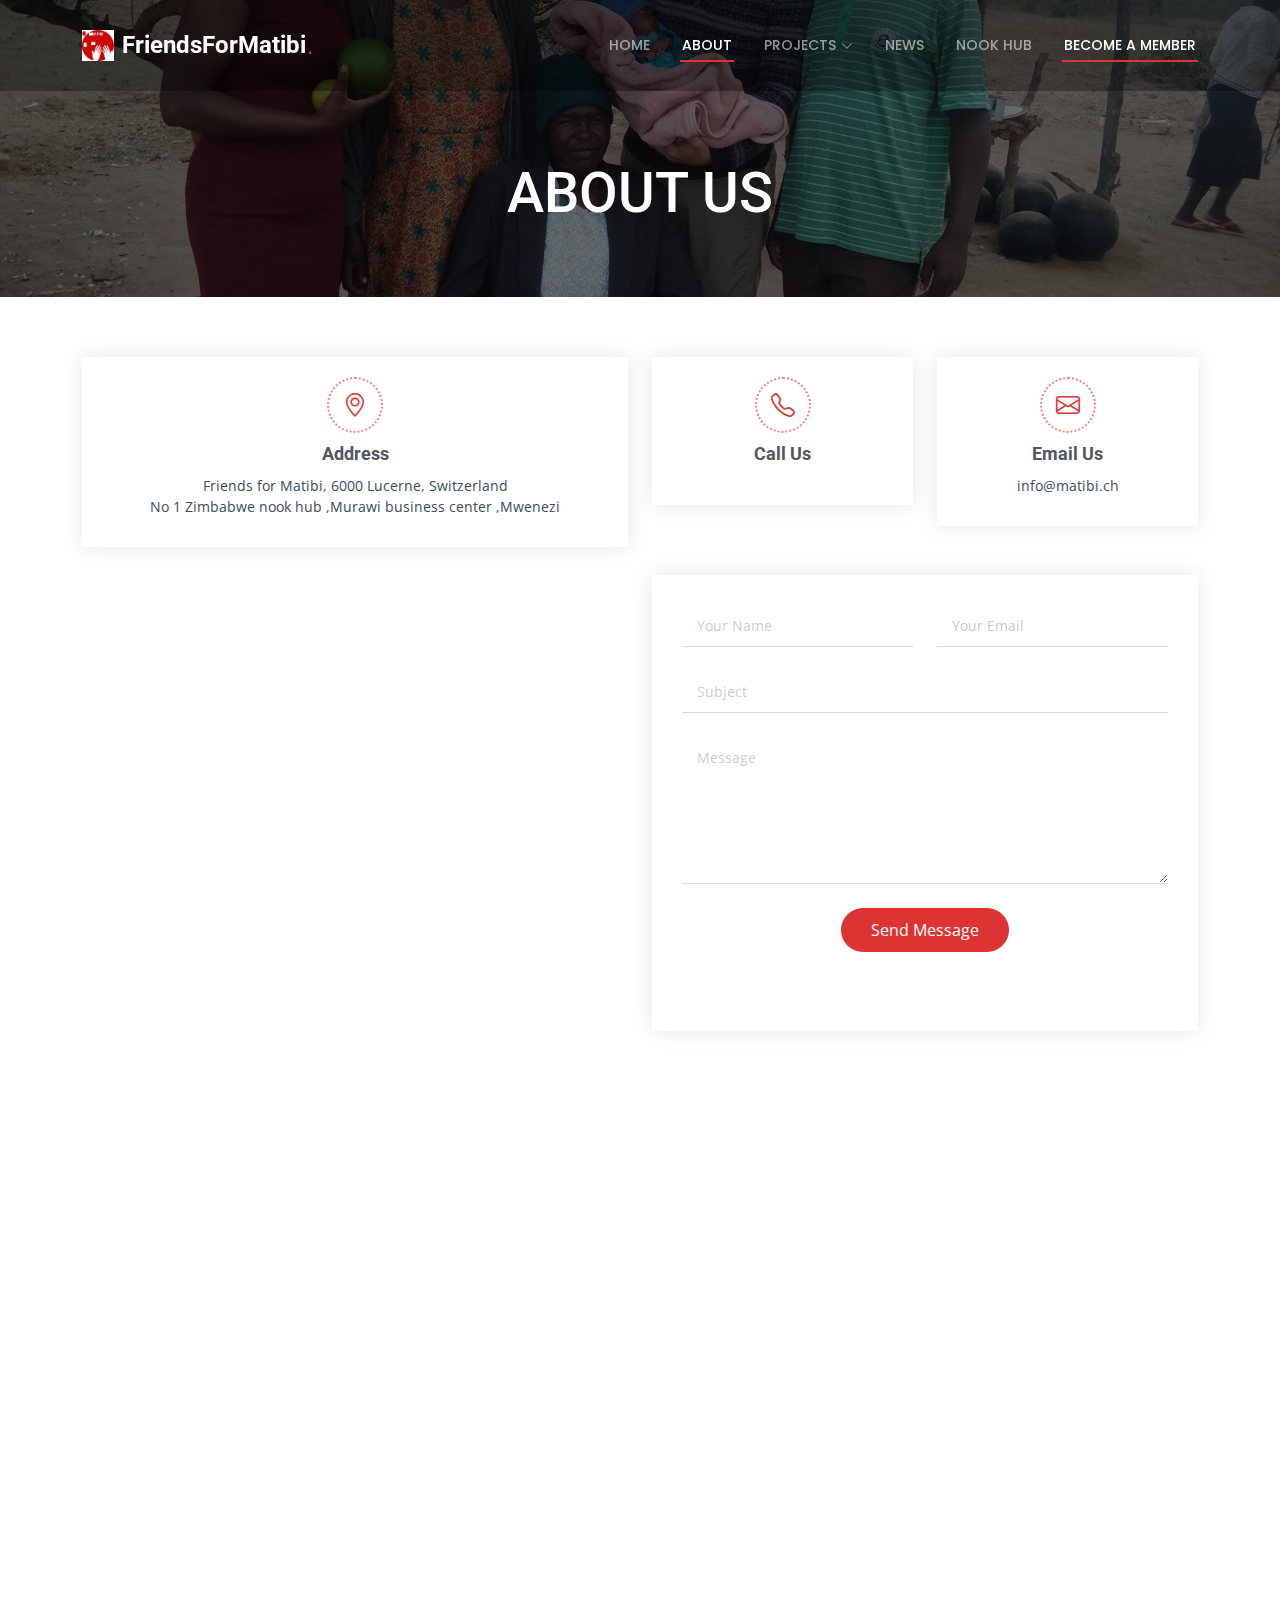
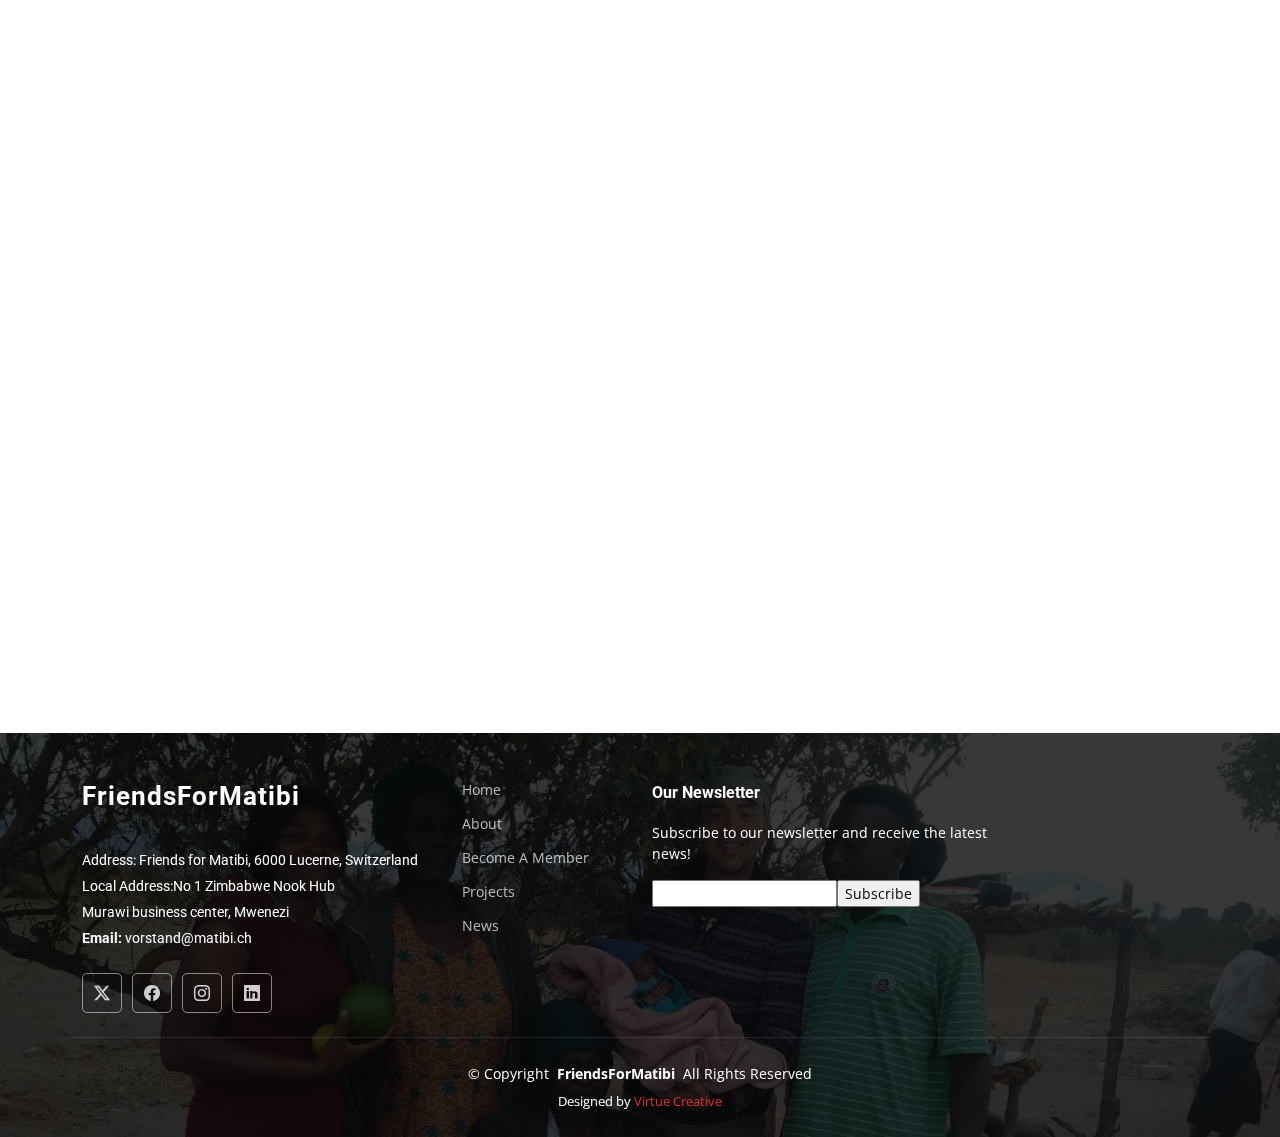
<file: about.html>
<!DOCTYPE html>
<html lang="en">

<head>
  <meta charset="utf-8">
  <meta content="width=device-width, initial-scale=1.0" name="viewport">
  <title>FriendsForMatibi</title>
  <meta name="description" content="">
  <meta name="keywords" content="">

  <!-- Favicons -->
  <link href="assets/img/favicon.png" rel="icon">
  <link href="assets/img/apple-touch-icon.png" rel="apple-touch-icon">

  <!-- Fonts -->
  <link href="https://fonts.googleapis.com" rel="preconnect">
  <link href="https://fonts.gstatic.com" rel="preconnect" crossorigin>
  <link href="https://fonts.googleapis.com/css2?family=Roboto:ital,wght@0,100;0,300;0,400;0,500;0,700;0,900;1,100;1,300;1,400;1,500;1,700;1,900&family=Open+Sans:ital,wght@0,300;0,400;0,500;0,600;0,700;0,800;1,300;1,400;1,500;1,600;1,700;1,800&family=Poppins:ital,wght@0,100;0,200;0,300;0,400;0,500;0,600;0,700;0,800;0,900;1,100;1,200;1,300;1,400;1,500;1,600;1,700;1,800;1,900&display=swap" rel="stylesheet">

  <!-- CSS Files -->
  <link href="assets/vendor/bootstrap/css/bootstrap.min.css" rel="stylesheet">
  <link href="assets/vendor/bootstrap-icons/bootstrap-icons.css" rel="stylesheet">
  <link href="assets/vendor/aos/aos.css" rel="stylesheet">
  <link href="assets/vendor/fontawesome-free/css/all.min.css" rel="stylesheet">
  <link href="assets/vendor/glightbox/css/glightbox.min.css" rel="stylesheet">
  <link href="assets/vendor/swiper/swiper-bundle.min.css" rel="stylesheet">

  <!-- Main CSS File -->
  <link href="assets/css/main.css" rel="stylesheet">

</head>

<body class="starter-page-page">

    <header id="header" class="header d-flex align-items-center fixed-top">
        <div class="container-fluid container-xl position-relative d-flex align-items-center justify-content-between">
    
          <a href="index.html" class="logo d-flex align-items-center">
            <img src="assets/img/logo.png" alt=""> 
            <h1 class="sitename">FriendsForMatibi</h1> <span>.</span>
          </a>
    
          <nav id="navmenu" class="navmenu">
            <ul>
              <li><a href="index.html">Home</a></li>
              <li><a href="about.html" class="active">About</a></li>
              <li class="dropdown"><a href="#"><span>Projects</span> <i class="bi bi-chevron-down toggle-dropdown"></i></a>
                <ul>
                    <li><a href="ongoingprojects.html"">Ongoing Projects</a></li>
                    <li><a href="projectstofund.html">Projects To Fund</a></li>
                    <li><a href="completedprojects.html">Completed Projects</a></li>
                </ul>
              </li>
              <li><a href="news.html">News</a></li>
              <li><a href="nookhub.html">Nook Hub</a></li>
              <li><a data-bs-toggle="modal" data-bs-target="#ModalForm" class="active">Become a Member</a></li>
            </ul>
            
            <i class="mobile-nav-toggle d-xl-none bi bi-list"></i>
          </nav>
    
        </div>
      </header>
      <div class="modal fade" id="ModalForm" tabindex="-1" aria-labelledby="ModalFormLabel" aria-hidden="true">
        <div class="modal-dialog modal-dialog-centered">
          <div class="modal-content">
            <div class="modal-body">
                <button type="button" class="btn-close btn-close-white" data-bs-dismiss="modal" aria-label="Close"></button>
                <div class="myform bg-dark">
                    <h1 class="text-center">Contact Form</h1>
                    <form>
                        <div class="mb-3 mt-4">
                            <label for="exampleInputEmail1" class="form-label">Email address</label>
                            <input type="email" class="form-control" id="exampleInputEmail1" aria-describedby="emailHelp">
                        </div>
                        <div class="mb-3">
                            <label for="John Doe" class="form-label">Full Name</label>
                            <input type="text" class="form-control" id="exampleInputPassword1">
                        </div>
                        <button type="submit" class="btn btn-light mt-3">Submit</button>
                    </form>
                </div>
            </div>
          </div>
        </div>
    </div>
  <main class="main">

    <!-- Page Title -->
    <div class="page-title dark-background" style="background-image: url(assets/img/hero-carousel/hero-carousel-3.jpg);">
      <div class="container position-relative">
        <h1>ABOUT US</h1>
      </div>
    </div><!-- End Page Title -->

        <!-- Contact Section -->
        <section id="contact" class="contact section">
    
          <div class="container" data-aos="fade-up" data-aos-delay="100">
    
            <div class="row gy-4">
    
              <div class="col-lg-6">
                <div class="info-item d-flex flex-column justify-content-center align-items-center" data-aos="fade-up" data-aos-delay="200">
                  <i class="bi bi-geo-alt"></i>
                  <h3>Address</h3>
                  <p>Friends for Matibi, 6000 Lucerne, Switzerland</p>
                  <p>No 1 Zimbabwe nook hub
                    ,Murawi business center
                    ,Mwenezi
                    </p>
                </div>
              </div><!-- End Info Item -->
    
              <div class="col-lg-3 col-md-6">
                <div class="info-item d-flex flex-column justify-content-center align-items-center" data-aos="fade-up" data-aos-delay="300">
                  <i class="bi bi-telephone"></i>
                  <h3>Call Us</h3>
                  <p></p>
                </div>
              </div><!-- End Info Item -->
    
              <div class="col-lg-3 col-md-6">
                <div class="info-item d-flex flex-column justify-content-center align-items-center" data-aos="fade-up" data-aos-delay="400">
                  <i class="bi bi-envelope"></i>
                  <h3>Email Us</h3>
                  <p>info@matibi.ch</p>
                </div>
              </div><!-- End Info Item -->
    
            </div>
    
            <div class="row gy-4 mt-1">
              <div class="col-lg-6" data-aos="fade-up" data-aos-delay="300">
                <iframe src="https://www.google.com/maps/embed?pb=!1m18!1m12!1m3!1d3729.2698362282963!2d30.51649547447143!3d-20.82080746666397!2m3!1f0!2f0!3f0!3m2!1i1024!2i768!4f13.1!3m3!1m2!1s0x1ecc152cd5b458c9%3A0x17dd8bdfda8f63fa!2sMatibi%20Nook%20Hub!5e0!3m2!1sen!2szw!4v1730755748601!5m2!1sen!2szw" width="600" height="450" style="border:0;" allowfullscreen="" loading="lazy" referrerpolicy="no-referrer-when-downgrade"></iframe>
              </div><!-- End Google Maps -->
    
              <div class="col-lg-6">
                <form action="forms/contact.php" method="post" class="php-email-form" data-aos="fade-up" data-aos-delay="400">
                  <div class="row gy-4">
    
                    <div class="col-md-6">
                      <input type="text" name="name" class="form-control" placeholder="Your Name" required="">
                    </div>
    
                    <div class="col-md-6 ">
                      <input type="email" class="form-control" name="email" placeholder="Your Email" required="">
                    </div>
    
                    <div class="col-md-12">
                      <input type="text" class="form-control" name="subject" placeholder="Subject" required="">
                    </div>
    
                    <div class="col-md-12">
                      <textarea class="form-control" name="message" rows="6" placeholder="Message" required=""></textarea>
                    </div>
    
                    <div class="col-md-12 text-center">
                      <div class="loading">Loading</div>
                      <div class="error-message"></div>
                      <div class="sent-message">Your message has been sent. Thank you!</div>
    
                      <button type="submit">Send Message</button>
                    </div>
    
                  </div>
                </form>
              </div><!-- End Contact Form -->
    
            </div>
    
          </div>
    
        </section><!-- /Contact Section -->

             <!-- Team Section -->
     <section id="team" class="team section">

        <!-- Section Title -->
        <div class="container section-title" data-aos="fade-up">
          <h2>Team</h2>
          <p>.................................</p>
        </div><!-- End Section Title -->
  
        <div class="container">
  
          <div class="row gy-5">
  
            <div class="col-lg-4 col-md-6 member" data-aos="fade-up" data-aos-delay="100">
              <div class="member-img">
                <img src="assets/img/team/team-1.jpeg" class="img-fluid" alt="">
                <div class="social">
                  <a href="#"><i class="bi bi-twitter-x"></i></a>
                  <a href="#"><i class="bi bi-facebook"></i></a>
                  <a href="#"><i class="bi bi-instagram"></i></a>
                  <a href="#"><i class="bi bi-linkedin"></i></a>
                </div>
              </div>
              <div class="member-info text-center">
                <h4>Bak-Heang UNG</h4>
                <span>Assessor</span>
                <p>I love freedom and I believe that together we can make it happen.</p>
              </div>
            </div><!-- End Team Member -->
  
            <div class="col-lg-4 col-md-6 member" data-aos="fade-up" data-aos-delay="200">
              <div class="member-img">
                <img src="assets/img/team/team-2.jpg" class="img-fluid" alt="">
                <div class="social">
                  <a href="#"><i class="bi bi-twitter-x"></i></a>
                  <a href="#"><i class="bi bi-facebook"></i></a>
                  <a href="#"><i class="bi bi-instagram"></i></a>
                  <a href="#"><i class="bi bi-linkedin"></i></a>
                </div>
              </div>
              <div class="member-info text-center">
                <h4>Fungai Mettler</h4>
                <span>Project-Coordinator</span>
                <p>I believe that the greatest kind of power is when you empower others.</p>
              </div>
            </div><!-- End Team Member -->
  
            <div class="col-lg-4 col-md-6 member" data-aos="fade-up" data-aos-delay="300">
              <div class="member-img">
                <img src="assets/img/team/team-3.jpg" class="img-fluid" alt="">
                <div class="social">
                  <a href="#"><i class="bi bi-twitter-x"></i></a>
                  <a href="#"><i class="bi bi-facebook"></i></a>
                  <a href="#"><i class="bi bi-instagram"></i></a>
                  <a href="#"><i class="bi bi-linkedin"></i></a>
                </div>
              </div>
              <div class="member-info text-center">
                <h4>Graziana Muller</h4>
                <span>Actuary</span>
                <p></p>
              </div>
            </div><!-- End Team Member -->
  
            <div class="col-lg-4 col-md-6 member" data-aos="fade-up" data-aos-delay="400">
              <div class="member-img">
                <img src="assets/img/team/team-4.jpg" class="img-fluid" alt="">
                <div class="social">
                  <a href="#"><i class="bi bi-twitter-x"></i></a>
                  <a href="#"><i class="bi bi-facebook"></i></a>
                  <a href="#"><i class="bi bi-instagram"></i></a>
                  <a href="#"><i class="bi bi-linkedin"></i></a>
                </div>
              </div>
              <div class="member-info text-center">
                <h4>Oliver Muller</h4>
                <span>President</span>
                <p></p>
              </div>
            </div><!-- End Team Member -->
  
            <div class="col-lg-4 col-md-6 member" data-aos="fade-up" data-aos-delay="500">
              <div class="member-img">
                <img src="assets/img/team/team-5.png" class="img-fluid" alt="">
                <div class="social">
                  <a href="#"><i class="bi bi-twitter-x"></i></a>
                  <a href="#"><i class="bi bi-facebook"></i></a>
                  <a href="#"><i class="bi bi-instagram"></i></a>
                  <a href="#"><i class="bi bi-linkedin"></i></a>
                </div>
              </div>
              <div class="member-info text-center">
                <h4>Michael Zuberbuhler</h4>
                <span>Vice-president</span>
                <p></p>
              </div>
            </div><!-- End Team Member -->
  
            <div class="col-lg-4 col-md-6 member" data-aos="fade-up" data-aos-delay="600">
              <div class="member-img">
                <img src="assets/img/team/team-6.jpg" class="img-fluid" alt="">
                <div class="social">
                  <a href="#"><i class="bi bi-twitter-x"></i></a>
                  <a href="#"><i class="bi bi-facebook"></i></a>
                  <a href="#"><i class="bi bi-instagram"></i></a>
                  <a href="#"><i class="bi bi-linkedin"></i></a>
                </div>
              </div>
              <div class="member-info text-center">
                <h4>Sheldon Siziba</h4>
                <span>FFM Office Manager, FFM Trust</span>
                <p>I come to work and it is not work, it is passion, growth and fun.</p>
              </div>
            </div><!-- End Team Member -->
            
            <div class="col-lg-4 col-md-6 member" data-aos="fade-up" data-aos-delay="600">
              <div class="member-img">
                <img src="assets/img/team/team-7.jpg" class="img-fluid" alt="">
                <div class="social">
                  <a href="#"><i class="bi bi-twitter-x"></i></a>
                  <a href="#"><i class="bi bi-facebook"></i></a>
                  <a href="#"><i class="bi bi-instagram"></i></a>
                  <a href="#"><i class="bi bi-linkedin"></i></a>
                </div>
              </div>
              <div class="member-info text-center">
                <h4>Gilbert Rupere</h4>
                <span>FFM Nook Innovation Lead</span>
                <p>Innovation is made from people, people are at the heart of my work.</p>
              </div>
            </div><!-- End Team Member -->

            <div class="col-lg-4 col-md-6 member" data-aos="fade-up" data-aos-delay="600">
              <div class="member-img">
                <img src="assets/img/team/team-8.jpeg" class="img-fluid" alt="">
                <div class="social">
                  <a href="#"><i class="bi bi-twitter-x"></i></a>
                  <a href="#"><i class="bi bi-facebook"></i></a>
                  <a href="#"><i class="bi bi-instagram"></i></a>
                  <a href="#"><i class="bi bi-linkedin"></i></a>
                </div>
              </div>
              <div class="member-info text-center">
                <h4>Daniel Schmidt</h4>
                <span>Cashier</span>
                <p>One does not need to borrow money to make investments in a better world.</p>
              </div>
            </div><!-- End Team Member -->
          </div>
  
        </div>
      </section><!-- /Team Section -->

  </main>

  <footer id="footer" class="footer dark-background">

    <div class="container footer-top">
      <div class="row gy-4">
        <div class="col-lg-4 col-md-6 footer-about">
          <a href="index.html" class="logo d-flex align-items-center">
            <span class="sitename">FriendsForMatibi</span>
          </a>
          <div class="footer-contact pt-3">
            <p>Address: Friends for Matibi, 6000 Lucerne, Switzerland</p>
            <p>Local Address:No 1 Zimbabwe Nook Hub</p>
            <p>Murawi business center, Mwenezi</p>
            <p><strong>Email:</strong> <span>vorstand@matibi.ch</span></p>
          </div>
          <div class="social-links d-flex mt-4">
            <a href=""><i class="bi bi-twitter-x"></i></a>
            <a href=""><i class="bi bi-facebook"></i></a>
            <a href=""><i class="bi bi-instagram"></i></a>
            <a href=""><i class="bi bi-linkedin"></i></a>
          </div>
        </div>

        <div class="col-lg-2 col-md-3 footer-links">
          <ul>
            <li><a href="index.html">Home</a></li>
            <li><a href="about.html">About</a></li>
            <li><a target="">Become A Member</a></li>
            <li><a href="projects.html">Projects</a></li>
            <li><a href="news.html">News</a></li>
          </ul>
        </div>

        <div class="col-lg-4 col-md-12 footer-newsletter">
          <h4>Our Newsletter</h4>
          <p>Subscribe to our newsletter and receive the latest news!</p>
          <form action="forms/newsletter.php" method="post" class="php-email-form">
            <div class="newsletter-form"><input type="email" name="email"><input type="submit" value="Subscribe"></div>
            <div class="loading">Loading</div>
            <div class="error-message"></div>
            <div class="sent-message">Your subscription request has been sent. Thank you!</div>
          </form>
        </div>
      </div>
    </div>

    <div class="container copyright text-center mt-4">
      <p>© <span>Copyright</span> <strong class="px-1 sitename">FriendsForMatibi</strong> <span>All Rights Reserved</span></p>
      <div class="credits">
        Designed by <a href=#">Virtue Creative</a>
      </div>
    </div>

  </footer>

  <!-- Scroll Top -->
  <!-- Scroll Top -->
  <a href="#" id="scroll-top" class="scroll-top d-flex align-items-center justify-content-center"><i class="bi bi-arrow-up-short"></i></a>

  <!-- Preloader -->
  <div id="preloader"></div>

  <!-- Vendor JS Files -->
  <script src="assets/vendor/bootstrap/js/bootstrap.bundle.min.js"></script>
  <script src="assets/vendor/php-email-form/validate.js"></script>
  <script src="assets/vendor/aos/aos.js"></script>
  <script src="assets/vendor/glightbox/js/glightbox.min.js"></script>
  <script src="assets/vendor/imagesloaded/imagesloaded.pkgd.min.js"></script>
  <script src="assets/vendor/isotope-layout/isotope.pkgd.min.js"></script>
  <script src="assets/vendor/swiper/swiper-bundle.min.js"></script>
  <script src="assets/vendor/purecounter/purecounter_vanilla.js"></script>

  <!-- Main JS File -->
  <script src="assets/js/main.js"></script>

</body>

</html>
</file>
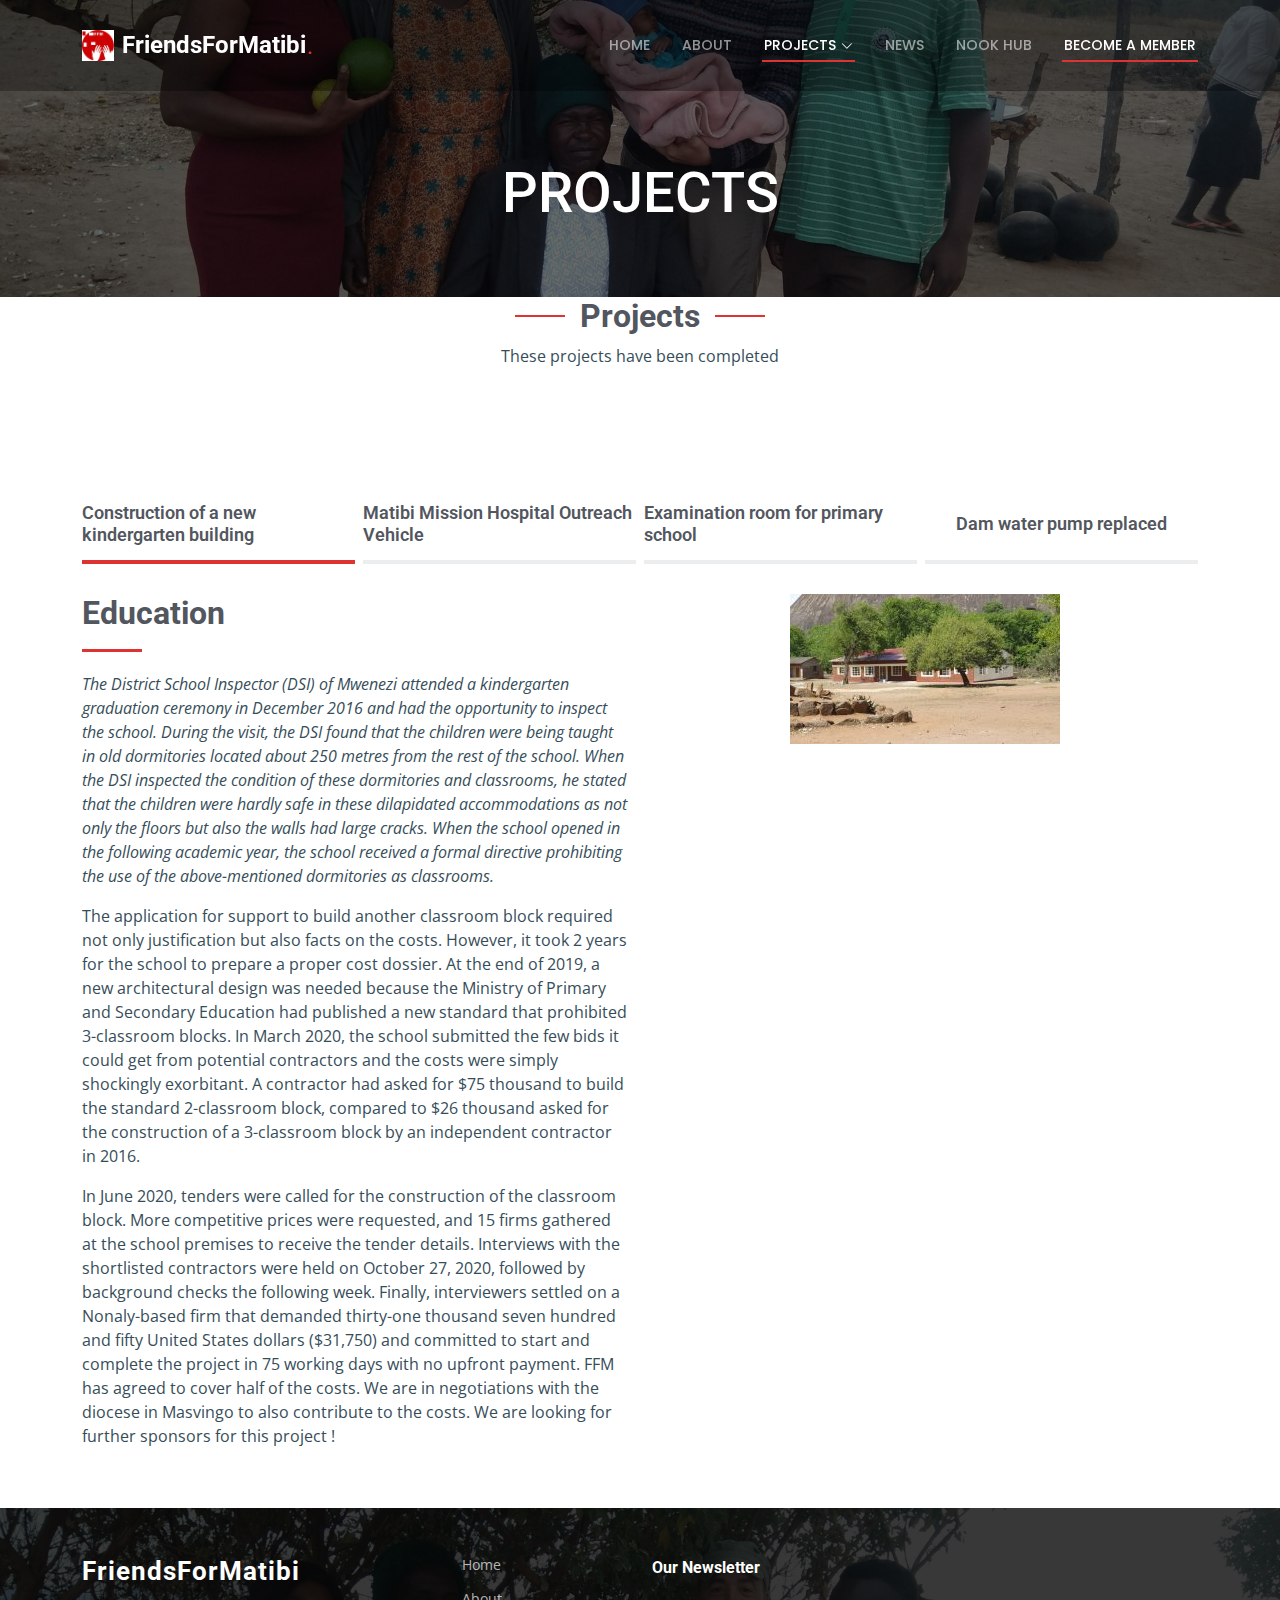
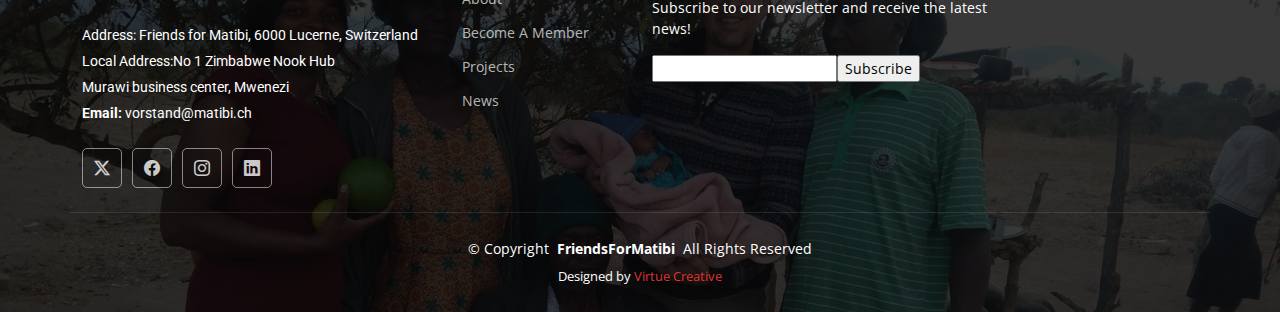
<file: completedprojects.html>
<!DOCTYPE html>
<html lang="en">

<head>
  <meta charset="utf-8">
  <meta content="width=device-width, initial-scale=1.0" name="viewport">
  <title>FriendsForMatibi</title>
  <meta name="description" content="">
  <meta name="keywords" content="">

  <!-- Favicons -->
  <link href="assets/img/favicon.png" rel="icon">
  <link href="assets/img/apple-touch-icon.png" rel="apple-touch-icon">

  <!-- Fonts -->
  <link href="https://fonts.googleapis.com" rel="preconnect">
  <link href="https://fonts.gstatic.com" rel="preconnect" crossorigin>
  <link href="https://fonts.googleapis.com/css2?family=Roboto:ital,wght@0,100;0,300;0,400;0,500;0,700;0,900;1,100;1,300;1,400;1,500;1,700;1,900&family=Open+Sans:ital,wght@0,300;0,400;0,500;0,600;0,700;0,800;1,300;1,400;1,500;1,600;1,700;1,800&family=Poppins:ital,wght@0,100;0,200;0,300;0,400;0,500;0,600;0,700;0,800;0,900;1,100;1,200;1,300;1,400;1,500;1,600;1,700;1,800;1,900&display=swap" rel="stylesheet">

  <!-- Files -->
  <link href="assets/vendor/bootstrap/css/bootstrap.min.css" rel="stylesheet">
  <link href="assets/vendor/bootstrap-icons/bootstrap-icons.css" rel="stylesheet">
  <link href="assets/vendor/aos/aos.css" rel="stylesheet">
  <link href="assets/vendor/fontawesome-free/css/all.min.css" rel="stylesheet">
  <link href="assets/vendor/glightbox/css/glightbox.min.css" rel="stylesheet">
  <link href="assets/vendor/swiper/swiper-bundle.min.css" rel="stylesheet">

  <!-- Main CSS File -->
  <link href="assets/css/main.css" rel="stylesheet">

</head>

<body class="starter-page-page">

    <header id="header" class="header d-flex align-items-center fixed-top">
        <div class="container-fluid container-xl position-relative d-flex align-items-center justify-content-between">
    
          <a href="index.html" class="logo d-flex align-items-center">
            <img src="assets/img/logo.png" alt=""> 
            <h1 class="sitename">FriendsForMatibi</h1> <span>.</span>
          </a>
    
          <nav id="navmenu" class="navmenu">
            <ul>
              <li><a href="index.html">Home</a></li>
              <li><a href="about.html">About</a></li>
              <li class="dropdown"><a href="#" class="active"><span>Projects</span> <i class="bi bi-chevron-down toggle-dropdown"></i></a>
                <ul>
                  <li><a href="ongoingprojects.html"">Ongoing Projects</a></li>
                  <li><a href="projectstofund.html">Projects To Fund</a></li>
                  <li><a href="completedprojects.html">Completed Projects</a></li>
                </ul>
              </li>
              <li><a href="news.html">News</a></li>
              <li><a href="nookhub.html">Nook Hub</a></li>
              <li><a data-bs-toggle="modal" data-bs-target="#ModalForm" class="active">Become a Member</a></li>
            </ul>
            
            <i class="mobile-nav-toggle d-xl-none bi bi-list"></i>
          </nav>
    
        </div>
      </header>

      <!--Membership Modal-->
      <div class="modal fade" id="ModalForm" tabindex="-1" aria-labelledby="ModalFormLabel" aria-hidden="true">
        <div class="modal-dialog modal-dialog-centered">
          <div class="modal-content">
            <div class="modal-body">
                <button type="button" class="btn-close btn-close-white" data-bs-dismiss="modal" aria-label="Close"></button>
                <div class="myform bg-dark">
                    <h1 class="text-center">Contact Form</h1>
                    <form>
                        <div class="mb-3 mt-4">
                            <label for="exampleInputEmail1" class="form-label">Email address</label>
                            <input type="email" class="form-control" id="exampleInputEmail1" aria-describedby="emailHelp">
                        </div>
                        <div class="mb-3">
                            <label for="John Doe" class="form-label">Full Name</label>
                            <input type="text" class="form-control" id="exampleInputPassword1">
                        </div>
                        <button type="submit" class="btn btn-light mt-3">Submit</button>
                    </form>
                </div>
            </div>
          </div>
        </div>
    </div>
    <!--/Membership Modal-->

    <!--Page Body-->
  <main class="main">

    <!-- Page Title -->
    <div class="page-title dark-background" style="background-image: url(assets/img/hero-carousel/hero-carousel-3.jpg);">
      <div class="container position-relative">
        <h1>PROJECTS</h1>
      </div>
    </div><!-- End Page Title -->

      <!-- Section Title -->
      <div class="container section-title" data-aos="fade-up">
        <h2>Projects</h2>
        <p>These projects have been completed</p>
      </div><!-- End Section Title -->

 <!-- Funded Projects -->
 <section id="features" class="features section">

    <div class="container">

      <ul class="nav nav-tabs row  g-2 d-flex" data-aos="fade-up" data-aos-delay="100" role="tablist">

        <li class="nav-item col-3" role="presentation">
          <a class="nav-link active show" data-bs-toggle="tab" data-bs-target="#features-tab-1" aria-selected="true" role="tab">
            <h4>Construction of a new kindergarten building</h4>
          </a>
        </li><!-- End tab nav item -->

        <li class="nav-item col-3" role="presentation">
          <a class="nav-link" data-bs-toggle="tab" data-bs-target="#features-tab-2" aria-selected="false" tabindex="-1" role="tab">
            <h4>Matibi Mission Hospital Outreach Vehicle</h4>
          </a><!-- End tab nav item -->

        </li>
        <li class="nav-item col-3" role="presentation">
          <a class="nav-link" data-bs-toggle="tab" data-bs-target="#features-tab-3" aria-selected="false" tabindex="-1" role="tab">
            <h4>Examination room for primary school</h4>
          </a>
        </li><!-- End tab nav item -->

        <li class="nav-item col-3" role="presentation">
          <a class="nav-link" data-bs-toggle="tab" data-bs-target="#features-tab-4" aria-selected="false" tabindex="-1" role="tab">
            <h4>Dam water pump replaced</h4>
          </a>
        </li><!-- End tab nav item -->

      </ul>

      <div class="tab-content" data-aos="fade-up" data-aos-delay="200">

        <div class="tab-pane fade active show" id="features-tab-1" role="tabpanel">
          <div class="row">
            <div class="col-lg-6 order-2 order-lg-1 mt-3 mt-lg-0 d-flex flex-column justify-content-center">
              <h3>Education</h3>
              <p class="fst-italic">The District School Inspector (DSI) of Mwenezi attended a kindergarten graduation ceremony in December 2016 and had the opportunity to inspect the school. During the visit, the DSI found that the children were being taught in old dormitories located about 250 metres from the rest of the school. When the DSI inspected the condition of these dormitories and classrooms, he stated that the children were hardly safe in these dilapidated accommodations as not only the floors but also the walls had large cracks. When the school opened in the following academic year, the school received a formal directive prohibiting the use of the above-mentioned dormitories as classrooms.
              </p>
              <p>The application for support to build another classroom block required not only justification but also facts on the costs. However, it took 2 years for the school to prepare a proper cost dossier. At the end of 2019, a new architectural design was needed because the Ministry of Primary and Secondary Education had published a new standard that prohibited 3-classroom blocks. In March 2020, the school submitted the few bids it could get from potential contractors and the costs were simply shockingly exorbitant. A contractor had asked for $75 thousand to build the standard 2-classroom block, compared to $26 thousand asked for the construction of a 3-classroom block by an independent contractor in 2016.</p>
              <p>In June 2020, tenders were called for the construction of the classroom block. More competitive prices were requested, and 15 firms gathered at the school premises to receive the tender details. Interviews with the shortlisted contractors were held on October 27, 2020, followed by background checks the following week. Finally, interviewers settled on a Nonaly-based firm that demanded thirty-one thousand seven hundred and fifty United States dollars ($31,750) and committed to start and complete the project in 75 working days with no upfront payment.

                FFM has agreed to cover half of the costs. We are in negotiations with the diocese in Masvingo to also contribute to the costs. We are looking for further sponsors for this project !</p>
            </div>
            <div class="col-lg-6 order-1 order-lg-2 text-center">
              <img src="assets/img/projects/20231128_143228-scaled.jpg" alt="" class="img-fluid">
            </div>
          </div>
          <p></p>
        </div><!-- End tab content item -->

        <div class="tab-pane fade" id="features-tab-2" role="tabpanel">
          <div class="row">
            <div class="col-lg-6 order-2 order-lg-1 mt-3 mt-lg-0 d-flex flex-column justify-content-center">
              <h3>Healthcare</h3>
              <p class="fst-italic">The need for an emergency vehicle for the hospital is an old problem that remained a low priority until late 2018. Then the threat of waterborne diseases required health workers to quickly reach the surrounding villages to help. At the time, there was only one old emergency vehicle, which was practically overwhelmed with errands, as the only other vehicle in the hospital was the emergency ambulance.
              </p>
              <p>When sourcing the vehicle became a top priority in 2018, it remained unfulfilled for a long time due to difficulties in sourcing inexpensive offers that we could afford. Local offers were at least $65,000 for the preferred Toyota Land Cruiser '78 station wagon. We considered three options to overcome this challenge. First, there was the suggestion of opting for a good used vehicle of the same make and model. However, this option also yielded very expensive offers. Vehicles that were up to 20 years old were charged up to $40,000 and more. The second option was to go for another model, specifically the Toyota Hilux Double Cab. Although slightly inferior to the Land Cruiser, a Hilux would still match the terrain and range. This option also reached its limits, with prices ranging between US$35,000 and US$45,000 for used South African Hiluxes manufactured between 2012 and 2014, with models manufactured in 2015 costing over US$50,000.</p>
              <p>After the two options mentioned above failed, the planners had to try to import the vehicle from overseas. In this option, the hospital agreed to cover the remaining costs except for the purchase price, which FFM would pay. Discussions about this option brought the name Begeca into play, a German-based vehicle dealer for charitable organizations. Previously, the Catholic Diocese of Masvingo had procured 2 vehicles ordered from this company. The company quoted a cost estimate of 29,000 euros.</p>
            </div>
            <div class="col-lg-6 order-1 order-lg-2 text-center">
              <img src="assets/img/projects/Land-Cruiser-4WD-Hardtop(1).jpg" alt="" class="img-fluid">
            </div>
          </div>
        </div><!-- End tab content item -->

        <div class="tab-pane fade" id="features-tab-3" role="tabpanel">
          <div class="row">
            <div class="col-lg-6 order-2 order-lg-1 mt-3 mt-lg-0 d-flex flex-column justify-content-center">
              <h3>Education</h3>
              <p class="fst-italic">The Friends for Matibi have been supporting the St Ambrose Matibi Primary School in Mwenezi District since it reopened in 2013. Since the school reopened, we have been able to help with textbooks, computers, toilets, classrooms and furniture. The aim is to develop the school into a model school in the district, especially for the less privileged students.

                With an enrollment of over 300 people, the school must now meet the requirement of having a secure storage facility for examination materials. Candidates in grade 7 must take their exams at other schools. The planned safe room thus becomes an urgent matter. FFM is supporting the school in converting an old office into a secure room and in purchasing a safe to store the exams. This means that Matibi Primary School meets the authorities' requirements and will be allowed to offer exams for all levels in the future.
                
                The total cost is USD 8,226, of which FFM is contributing USD 6,486. The school itself is covering the difference at its own expense.
              </p>
            </div>
            <div class="col-lg-6 order-1 order-lg-2 text-center">
              <img src="assets/img/projects/Matibi-Mission-Primary-School-e1573831454280.jpeg" alt="" class="img-fluid">
            </div>
          </div>
        </div><!-- End tab content item -->

        <div class="tab-pane fade" id="features-tab-4" role="tabpanel">
          <div class="row">
            <div class="col-lg-6 order-2 order-lg-1 mt-3 mt-lg-0 d-flex flex-column justify-content-center">
              <h3>Sustainable Livelihood</h3>
              <p class="fst-italic">Unfortunately, valuable infrastructure equipment can get stolen. This is what happened with the pump floating in the dam, even though a crocodile was "guarding" the system. Max Sieber has now organized a new pump in South Africa, including cables and brackets, which were installed by Wazah. 
              </p>
            </div>
            <div class="col-lg-6 order-1 order-lg-2 text-center">
              <img src="assets/img/projects/damm_wasserpumpe.jpg" alt="" class="img-fluid">
            </div>
          </div>
        </div><!-- End tab content item -->

      </div>

    </div>

  </section><!-- /Funded Projects -->

  </main>
  <!--/Page Body-->

  <footer id="footer" class="footer dark-background">

    <div class="container footer-top">
      <div class="row gy-4">
        <div class="col-lg-4 col-md-6 footer-about">
          <a href="index.html" class="logo d-flex align-items-center">
            <span class="sitename">FriendsForMatibi</span>
          </a>
          <div class="footer-contact pt-3">
            <p>Address: Friends for Matibi, 6000 Lucerne, Switzerland</p>
            <p>Local Address:No 1 Zimbabwe Nook Hub</p>
            <p>Murawi business center, Mwenezi</p>
            <p><strong>Email:</strong> <span>vorstand@matibi.ch</span></p>
          </div>
          <div class="social-links d-flex mt-4">
            <a href=""><i class="bi bi-twitter-x"></i></a>
            <a href=""><i class="bi bi-facebook"></i></a>
            <a href=""><i class="bi bi-instagram"></i></a>
            <a href=""><i class="bi bi-linkedin"></i></a>
          </div>
        </div>

        <div class="col-lg-2 col-md-3 footer-links">
          <ul>
            <li><a href="index.html">Home</a></li>
            <li><a href="about.html">About</a></li>
            <li><a data-bs-toggle="modal" data-bs-target="#ModalForm">Become A Member</a></li>
            <li><a href="projects.html">Projects</a></li>
            <li><a href="news.html">News</a></li>
          </ul>
        </div>

        <div class="col-lg-4 col-md-12 footer-newsletter">
          <h4>Our Newsletter</h4>
          <p>Subscribe to our newsletter and receive the latest news!</p>
          <form action="forms/newsletter.php" method="post" class="php-email-form">
            <div class="newsletter-form"><input type="email" name="email"><input type="submit" value="Subscribe"></div>
            <div class="loading">Loading</div>
            <div class="error-message"></div>
            <div class="sent-message">Your subscription request has been sent. Thank you!</div>
          </form>
        </div>
      </div>
    </div>

    <div class="container copyright text-center mt-4">
      <p>© <span>Copyright</span> <strong class="px-1 sitename">FriendsForMatibi</strong> <span>All Rights Reserved</span></p>
      <div class="credits">
        Designed by <a href=#">Virtue Creative</a>
      </div>
    </div>

  </footer>

   <!-- Scroll Top -->
  <a href="#" id="scroll-top" class="scroll-top d-flex align-items-center justify-content-center"><i class="bi bi-arrow-up-short"></i></a>

  <!-- Preloader -->
  <div id="preloader"></div>

  <!-- Vendor JS Files -->
  <script src="assets/vendor/bootstrap/js/bootstrap.bundle.min.js"></script>
  <script src="assets/vendor/php-email-form/validate.js"></script>
  <script src="assets/vendor/aos/aos.js"></script>
  <script src="assets/vendor/glightbox/js/glightbox.min.js"></script>
  <script src="assets/vendor/imagesloaded/imagesloaded.pkgd.min.js"></script>
  <script src="assets/vendor/isotope-layout/isotope.pkgd.min.js"></script>
  <script src="assets/vendor/swiper/swiper-bundle.min.js"></script>
  <script src="assets/vendor/purecounter/purecounter_vanilla.js"></script>

  <!-- Main JS File -->
  <script src="assets/js/main.js"></script>

</body>

</html>
</file>
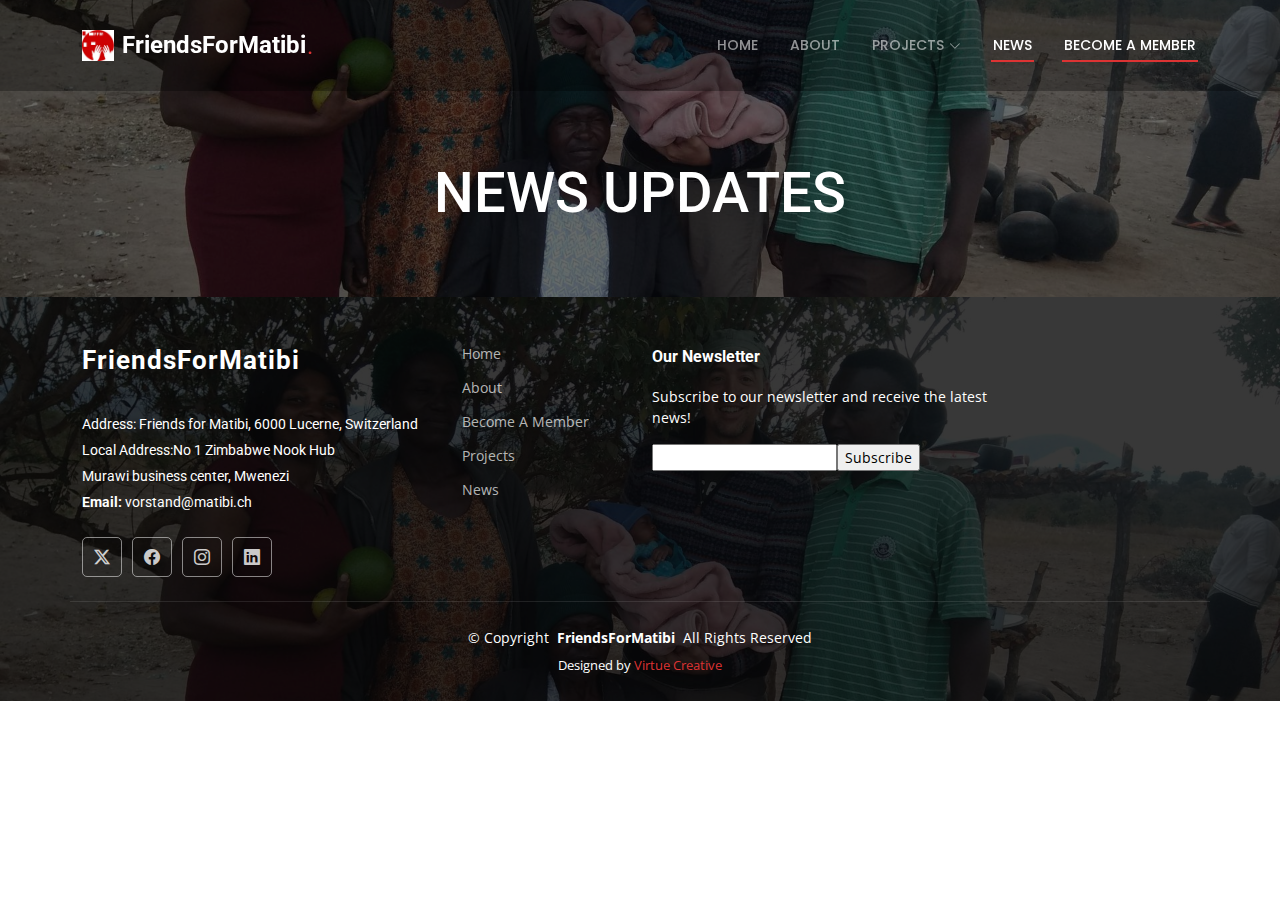
<file: news.html>
<!DOCTYPE html>
<html lang="en">

<head>
  <meta charset="utf-8">
  <meta content="width=device-width, initial-scale=1.0" name="viewport">
  <title>FriendsForMatibi</title>
  <meta name="description" content="">
  <meta name="keywords" content="">

  <!-- Favicons -->
  <link href="assets/img/favicon.png" rel="icon">
  <link href="assets/img/apple-touch-icon.png" rel="apple-touch-icon">

  <!-- Fonts -->
  <link href="https://fonts.googleapis.com" rel="preconnect">
  <link href="https://fonts.gstatic.com" rel="preconnect" crossorigin>
  <link href="https://fonts.googleapis.com/css2?family=Roboto:ital,wght@0,100;0,300;0,400;0,500;0,700;0,900;1,100;1,300;1,400;1,500;1,700;1,900&family=Open+Sans:ital,wght@0,300;0,400;0,500;0,600;0,700;0,800;1,300;1,400;1,500;1,600;1,700;1,800&family=Poppins:ital,wght@0,100;0,200;0,300;0,400;0,500;0,600;0,700;0,800;0,900;1,100;1,200;1,300;1,400;1,500;1,600;1,700;1,800;1,900&display=swap" rel="stylesheet">

  <!-- Vendor CSS Files -->
  <link href="assets/vendor/bootstrap/css/bootstrap.min.css" rel="stylesheet">
  <link href="assets/vendor/bootstrap-icons/bootstrap-icons.css" rel="stylesheet">
  <link href="assets/vendor/aos/aos.css" rel="stylesheet">
  <link href="assets/vendor/fontawesome-free/css/all.min.css" rel="stylesheet">
  <link href="assets/vendor/glightbox/css/glightbox.min.css" rel="stylesheet">
  <link href="assets/vendor/swiper/swiper-bundle.min.css" rel="stylesheet">

  <!-- Main CSS File -->
  <link href="assets/css/main.css" rel="stylesheet">

</head>

<body class="starter-page-page">

    <header id="header" class="header d-flex align-items-center fixed-top">
        <div class="container-fluid container-xl position-relative d-flex align-items-center justify-content-between">
    
          <a href="index.html" class="logo d-flex align-items-center">
            <img src="assets/img/logo.png" alt=""> 
            <h1 class="sitename">FriendsForMatibi</h1> <span>.</span>
          </a>
    
          <nav id="navmenu" class="navmenu">
            <ul>
              <li><a href="index.html">Home</a></li>
              <li><a href="about.html">About</a></li>
              <li class="dropdown"><a href="#"><span>Projects</span> <i class="bi bi-chevron-down toggle-dropdown"></i></a>
                <ul>
                  <li><a href="ongoingprojects.html"">Ongoing Projects</a></li>
                  <li><a href="projectstofund.html">Projects To Fund</a></li>
                  <li><a href="completedprojects.html">Completed Projects</a></li>
                </ul>
              </li>
              <li><a href="news.html" class="active">News</a></li>
              <li><a data-bs-toggle="modal" data-bs-target="#ModalForm" class="active">Become a Member</a></li>
            </ul>
            
            <i class="mobile-nav-toggle d-xl-none bi bi-list"></i>
          </nav>
    
        </div>
      </header>
      <div class="modal fade" id="ModalForm" tabindex="-1" aria-labelledby="ModalFormLabel" aria-hidden="true">
        <div class="modal-dialog modal-dialog-centered">
          <div class="modal-content">
            <div class="modal-body">
                <button type="button" class="btn-close btn-close-white" data-bs-dismiss="modal" aria-label="Close"></button>
                <div class="myform bg-dark">
                    <h1 class="text-center">Contact Form</h1>
                    <form>
                        <div class="mb-3 mt-4">
                            <label for="exampleInputEmail1" class="form-label">Email address</label>
                            <input type="email" class="form-control" id="exampleInputEmail1" aria-describedby="emailHelp">
                        </div>
                        <div class="mb-3">
                            <label for="John Doe" class="form-label">Full Name</label>
                            <input type="text" class="form-control" id="exampleInputPassword1">
                        </div>
                        <button type="submit" class="btn btn-light mt-3">Submit</button>
                    </form>
                </div>
            </div>
          </div>
        </div>
    </div>
  <main class="main">

    <!-- Page Title -->
    <div class="page-title dark-background" style="background-image: url(assets/img/hero-carousel/hero-carousel-3.jpg);">
      <div class="container position-relative">
        <h1>NEWS UPDATES</h1>
      </div>
    </div><!-- End Page Title -->



  </main>

  <footer id="footer" class="footer dark-background">

    <div class="container footer-top">
      <div class="row gy-4">
        <div class="col-lg-4 col-md-6 footer-about">
          <a href="index.html" class="logo d-flex align-items-center">
            <span class="sitename">FriendsForMatibi</span>
          </a>
          <div class="footer-contact pt-3">
            <p>Address: Friends for Matibi, 6000 Lucerne, Switzerland</p>
            <p>Local Address:No 1 Zimbabwe Nook Hub</p>
            <p>Murawi business center, Mwenezi</p>
            <p><strong>Email:</strong> <span>vorstand@matibi.ch</span></p>
          </div>
          <div class="social-links d-flex mt-4">
            <a href=""><i class="bi bi-twitter-x"></i></a>
            <a href=""><i class="bi bi-facebook"></i></a>
            <a href=""><i class="bi bi-instagram"></i></a>
            <a href=""><i class="bi bi-linkedin"></i></a>
          </div>
        </div>

        <div class="col-lg-2 col-md-3 footer-links">
          <ul>
            <li><a href="index.html">Home</a></li>
            <li><a href="about.html">About</a></li>
            <li><a target="">Become A Member</a></li>
            <li><a href="projects.html">Projects</a></li>
            <li><a href="news.html">News</a></li>
          </ul>
        </div>

        <div class="col-lg-4 col-md-12 footer-newsletter">
          <h4>Our Newsletter</h4>
          <p>Subscribe to our newsletter and receive the latest news!</p>
          <form action="forms/newsletter.php" method="post" class="php-email-form">
            <div class="newsletter-form"><input type="email" name="email"><input type="submit" value="Subscribe"></div>
            <div class="loading">Loading</div>
            <div class="error-message"></div>
            <div class="sent-message">Your subscription request has been sent. Thank you!</div>
          </form>
        </div>
      </div>
    </div>

    <div class="container copyright text-center mt-4">
      <p>© <span>Copyright</span> <strong class="px-1 sitename">FriendsForMatibi</strong> <span>All Rights Reserved</span></p>
      <div class="credits">
        Designed by <a href=#">Virtue Creative</a>
      </div>
    </div>

  </footer>

  <!-- Scroll Top -->
  <a href="#" id="scroll-top" class="scroll-top d-flex align-items-center justify-content-center"><i class="bi bi-arrow-up-short"></i></a>

  <!-- Preloader -->
  <div id="preloader"></div>

  <!-- Vendor JS Files -->
  <script src="assets/vendor/bootstrap/js/bootstrap.bundle.min.js"></script>
  <script src="assets/vendor/php-email-form/validate.js"></script>
  <script src="assets/vendor/aos/aos.js"></script>
  <script src="assets/vendor/glightbox/js/glightbox.min.js"></script>
  <script src="assets/vendor/imagesloaded/imagesloaded.pkgd.min.js"></script>
  <script src="assets/vendor/isotope-layout/isotope.pkgd.min.js"></script>
  <script src="assets/vendor/swiper/swiper-bundle.min.js"></script>
  <script src="assets/vendor/purecounter/purecounter_vanilla.js"></script>

  <!-- Main JS File -->
  <script src="assets/js/main.js"></script>

</body>

</html>
</file>
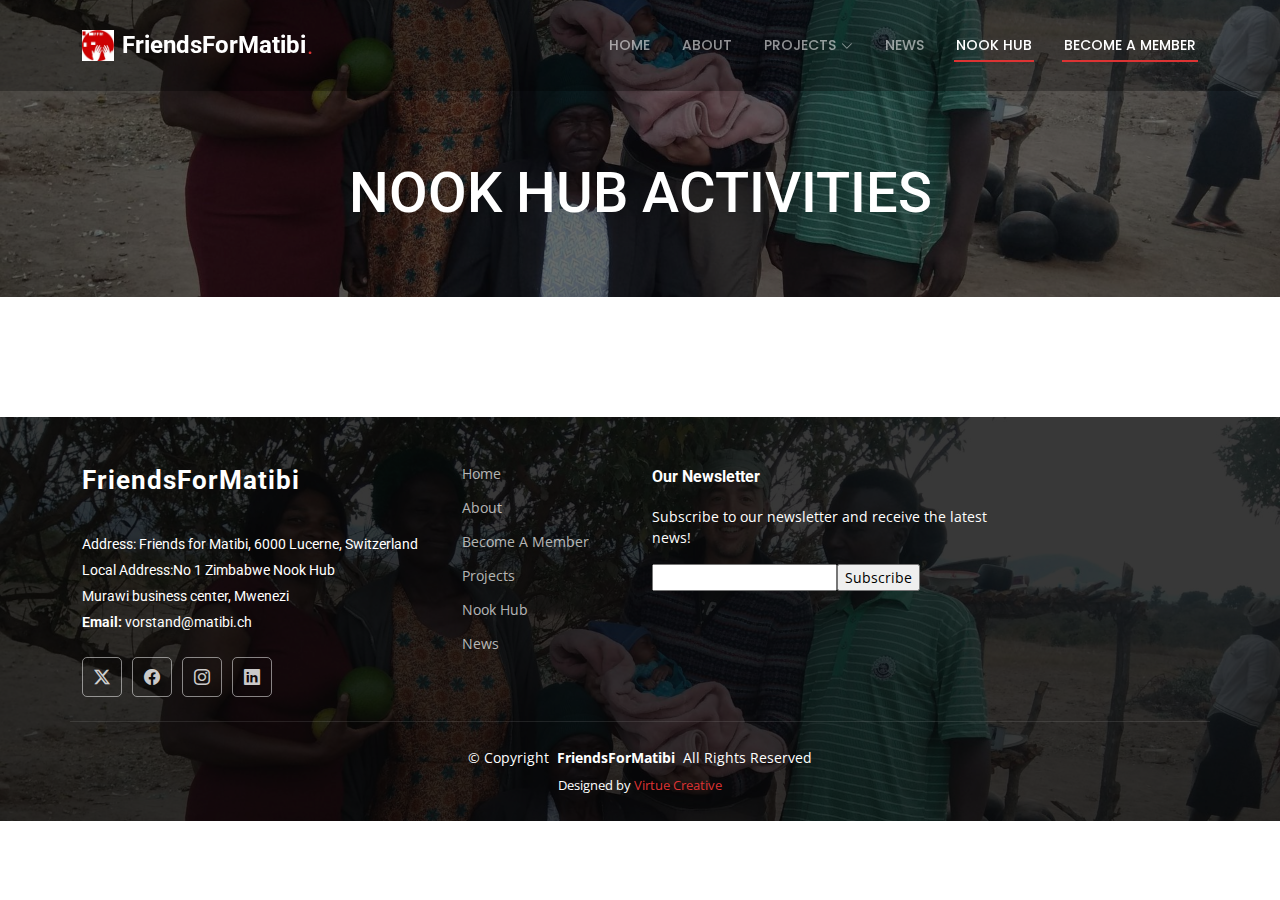
<file: nookhub.html>
<!DOCTYPE html>
<html lang="en">

<head>
  <meta charset="utf-8">
  <meta content="width=device-width, initial-scale=1.0" name="viewport">
  <title>FriendsForMatibi</title>
  <meta name="description" content="">
  <meta name="keywords" content="">

  <!-- Favicons -->
  <link href="assets/img/favicon.png" rel="icon">
  <link href="assets/img/apple-touch-icon.png" rel="apple-touch-icon">

  <!-- Fonts -->
  <link href="https://fonts.googleapis.com" rel="preconnect">
  <link href="https://fonts.gstatic.com" rel="preconnect" crossorigin>
  <link href="https://fonts.googleapis.com/css2?family=Roboto:ital,wght@0,100;0,300;0,400;0,500;0,700;0,900;1,100;1,300;1,400;1,500;1,700;1,900&family=Open+Sans:ital,wght@0,300;0,400;0,500;0,600;0,700;0,800;1,300;1,400;1,500;1,600;1,700;1,800&family=Poppins:ital,wght@0,100;0,200;0,300;0,400;0,500;0,600;0,700;0,800;0,900;1,100;1,200;1,300;1,400;1,500;1,600;1,700;1,800;1,900&display=swap" rel="stylesheet">

  <!-- CSS Files -->
  <link href="assets/vendor/bootstrap/css/bootstrap.min.css" rel="stylesheet">
  <link href="assets/vendor/bootstrap-icons/bootstrap-icons.css" rel="stylesheet">
  <link href="assets/vendor/aos/aos.css" rel="stylesheet">
  <link href="assets/vendor/fontawesome-free/css/all.min.css" rel="stylesheet">
  <link href="assets/vendor/glightbox/css/glightbox.min.css" rel="stylesheet">
  <link href="assets/vendor/swiper/swiper-bundle.min.css" rel="stylesheet">

  <!-- Main CSS File -->
  <link href="assets/css/main.css" rel="stylesheet">

</head>

<body class="starter-page-page">

  <header id="header" class="header d-flex align-items-center fixed-top">
    <div class="container-fluid container-xl position-relative d-flex align-items-center justify-content-between">

      <a href="index.html" class="logo d-flex align-items-center">
        <img src="assets/img/logo.png" alt="">
        <h1 class="sitename">FriendsForMatibi</h1> <span>.</span>
      </a>

      <nav id="navmenu" class="navmenu">
        <ul>
          <li><a href="index.html">Home</a></li>
          <li><a href="about.html">About</a></li>
          <li class="dropdown"><a href="#"><span>Projects</span> <i class="bi bi-chevron-down toggle-dropdown"></i></a>
            <ul>
              <li><a href="ongoingprojects.html">Ongoing Projects</a></li>
              <li><a href="projectstofund.html">Projects To Fund</a></li>
              <li><a href="completedprojects.html">Completed Projects</a></li>
            </ul>
          </li>
          <li><a href="news.html">News</a></li>
          <li><a href="nookhub.html" class="active">Nook Hub</a></li>
          <li><a data-bs-toggle="modal" data-bs-target="#ModalForm" class="active">Become a Member</a></li>
        </ul>
        <i class="mobile-nav-toggle d-xl-none bi bi-list"></i>
      </nav>

    </div>
  </header>

  <main class="main">

    <div class="page-title dark-background" style="background-image: url(assets/img/hero-carousel/hero-carousel-3.jpg);">
      <div class="container position-relative">
        <h1>NOOK HUB ACTIVITIES</h1>
      </div>
    </div><!-- End Page Title -->

    <!-- Starter Section Section -->
    <section id="starter-section" class="starter-section section">
    </section><!-- /Starter Section Section -->

  </main>

  <footer id="footer" class="footer dark-background">

    <div class="container footer-top">
      <div class="row gy-4">
        <div class="col-lg-4 col-md-6 footer-about">
          <a href="index.html" class="logo d-flex align-items-center">
            <span class="sitename">FriendsForMatibi</span>
          </a>
          <div class="footer-contact pt-3">
            <p>Address: Friends for Matibi, 6000 Lucerne, Switzerland</p>
            <p>Local Address:No 1 Zimbabwe Nook Hub</p>
            <p>Murawi business center, Mwenezi</p>
            <p><strong>Email:</strong> <span>vorstand@matibi.ch</span></p>
          </div>
          <div class="social-links d-flex mt-4">
            <a href=""><i class="bi bi-twitter-x"></i></a>
            <a href=""><i class="bi bi-facebook"></i></a>
            <a href=""><i class="bi bi-instagram"></i></a>
            <a href=""><i class="bi bi-linkedin"></i></a>
          </div>
        </div>

        <div class="col-lg-2 col-md-3 footer-links">
          <ul>
            <li><a href="index.html">Home</a></li>
            <li><a href="about.html">About</a></li>
            <li><a target="">Become A Member</a></li>
            <li><a href="ongoingprojects.html">Projects</a></li>
            <li><a href="nookhub.html">Nook Hub</a></li>
            <li><a href="news.html">News</a></li>
          </ul>
        </div>

        <div class="col-lg-4 col-md-12 footer-newsletter">
          <h4>Our Newsletter</h4>
          <p>Subscribe to our newsletter and receive the latest news!</p>
          <form action="forms/newsletter.php" method="post" class="php-email-form">
            <div class="newsletter-form"><input type="email" name="email"><input type="submit" value="Subscribe"></div>
            <div class="loading">Loading</div>
            <div class="error-message"></div>
            <div class="sent-message">Your subscription request has been sent. Thank you!</div>
          </form>
        </div>
      </div>
    </div>

    <div class="container copyright text-center mt-4">
      <p>© <span>Copyright</span> <strong class="px-1 sitename">FriendsForMatibi</strong> <span>All Rights Reserved</span></p>
      <div class="credits">
        Designed by <a href=#">Virtue Creative</a>
      </div>
    </div>

  </footer>

  <!-- Scroll Top -->
  <a href="#" id="scroll-top" class="scroll-top d-flex align-items-center justify-content-center"><i class="bi bi-arrow-up-short"></i></a>

  <!-- Preloader -->
  <div id="preloader"></div>

  <!-- Vendor JS Files -->
  <script src="assets/vendor/bootstrap/js/bootstrap.bundle.min.js"></script>
  <script src="assets/vendor/php-email-form/validate.js"></script>
  <script src="assets/vendor/aos/aos.js"></script>
  <script src="assets/vendor/glightbox/js/glightbox.min.js"></script>
  <script src="assets/vendor/imagesloaded/imagesloaded.pkgd.min.js"></script>
  <script src="assets/vendor/isotope-layout/isotope.pkgd.min.js"></script>
  <script src="assets/vendor/swiper/swiper-bundle.min.js"></script>
  <script src="assets/vendor/purecounter/purecounter_vanilla.js"></script>

  <!-- Main JS File -->
  <script src="assets/js/main.js"></script>

</body>

</html>
</file>
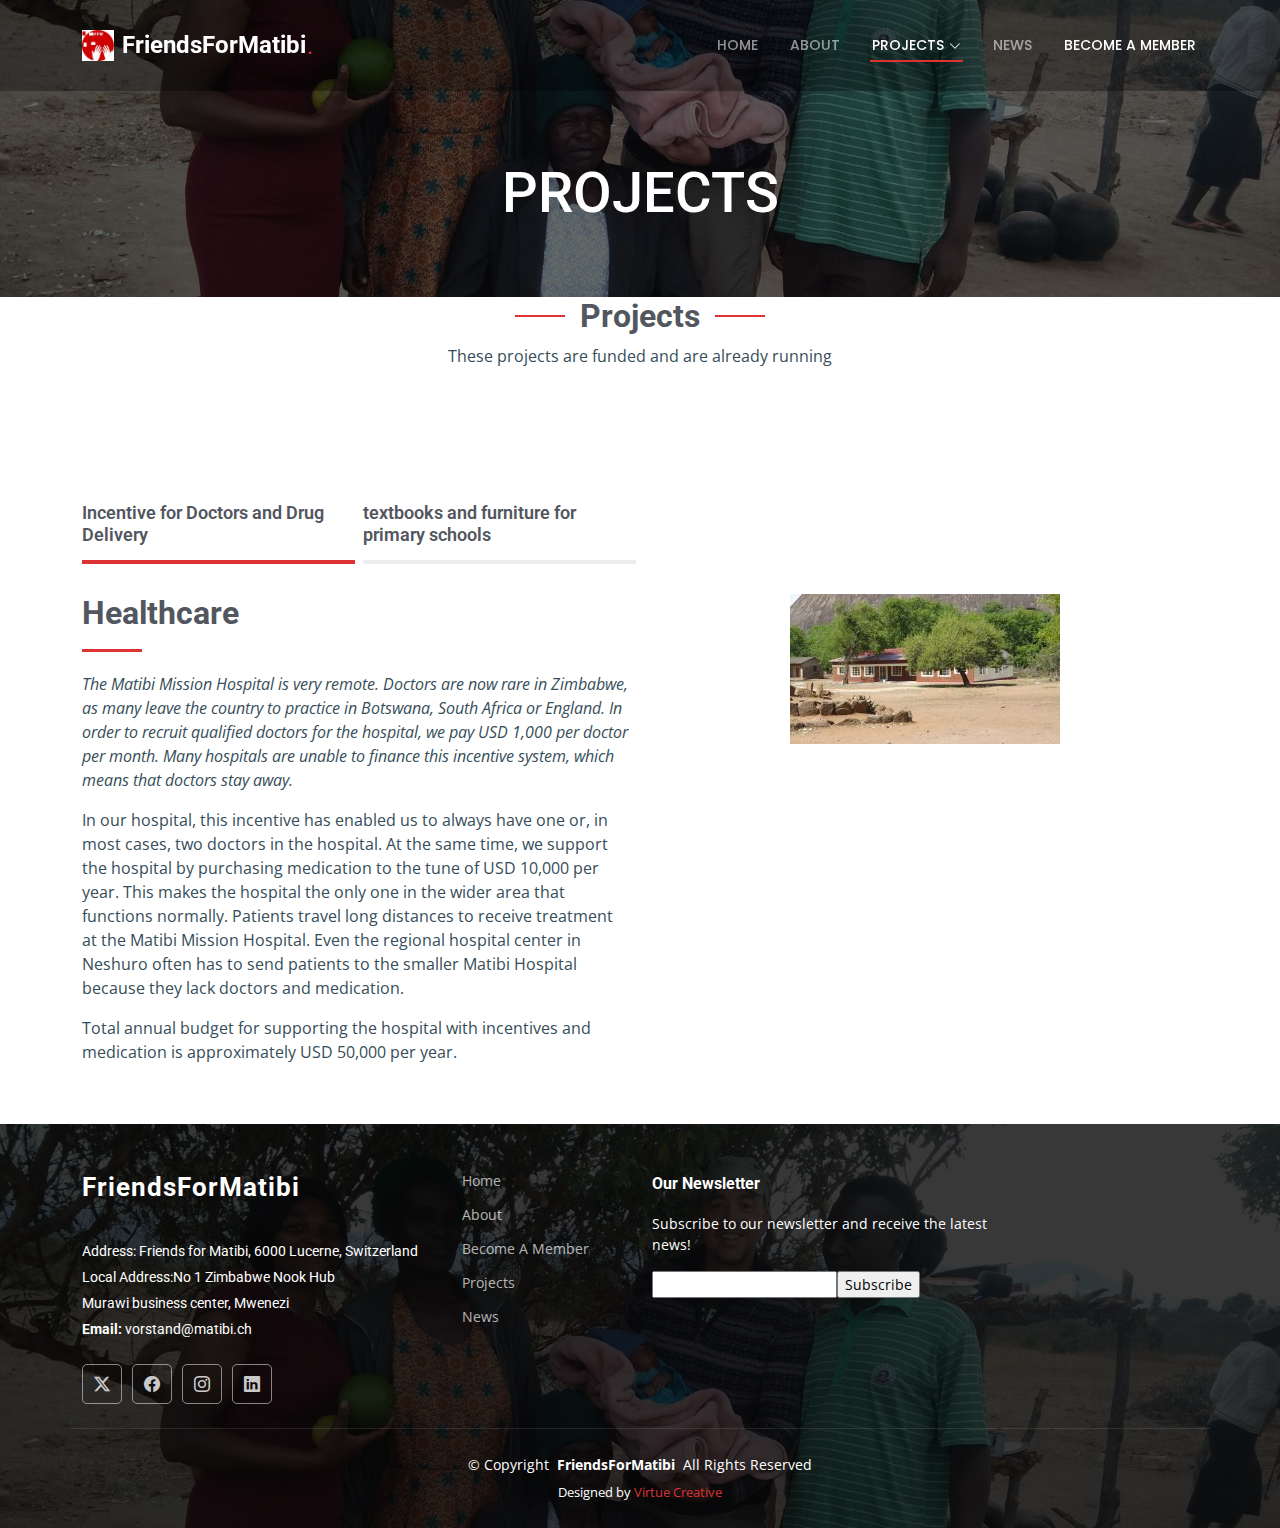
<file: ongoingprojects.html>
<!DOCTYPE html>
<html lang="en">

<head>
  <meta charset="utf-8">
  <meta content="width=device-width, initial-scale=1.0" name="viewport">
  <title>FriendsForMatibi</title>
  <meta name="description" content="">
  <meta name="keywords" content="">

  <!-- Favicons -->
  <link href="assets/img/favicon.png" rel="icon">
  <link href="assets/img/apple-touch-icon.png" rel="apple-touch-icon">

  <!-- Fonts -->
  <link href="https://fonts.googleapis.com" rel="preconnect">
  <link href="https://fonts.gstatic.com" rel="preconnect" crossorigin>
  <link href="https://fonts.googleapis.com/css2?family=Roboto:ital,wght@0,100;0,300;0,400;0,500;0,700;0,900;1,100;1,300;1,400;1,500;1,700;1,900&family=Open+Sans:ital,wght@0,300;0,400;0,500;0,600;0,700;0,800;1,300;1,400;1,500;1,600;1,700;1,800&family=Poppins:ital,wght@0,100;0,200;0,300;0,400;0,500;0,600;0,700;0,800;0,900;1,100;1,200;1,300;1,400;1,500;1,600;1,700;1,800;1,900&display=swap" rel="stylesheet">

  <!-- Vendor CSS Files -->
  <link href="assets/vendor/bootstrap/css/bootstrap.min.css" rel="stylesheet">
  <link href="assets/vendor/bootstrap-icons/bootstrap-icons.css" rel="stylesheet">
  <link href="assets/vendor/aos/aos.css" rel="stylesheet">
  <link href="assets/vendor/fontawesome-free/css/all.min.css" rel="stylesheet">
  <link href="assets/vendor/glightbox/css/glightbox.min.css" rel="stylesheet">
  <link href="assets/vendor/swiper/swiper-bundle.min.css" rel="stylesheet">

  <!-- Main CSS File -->
  <link href="assets/css/main.css" rel="stylesheet">

</head>

<body class="starter-page-page">

    <header id="header" class="header d-flex align-items-center fixed-top">
        <div class="container-fluid container-xl position-relative d-flex align-items-center justify-content-between">
    
          <a href="index.html" class="logo d-flex align-items-center">
            <img src="assets/img/logo.png" alt=""> 
            <h1 class="sitename">FriendsForMatibi</h1> <span>.</span>
          </a>
    
          <nav id="navmenu" class="navmenu">
            <ul>
              <li><a href="index.html">Home</a></li>
              <li><a href="about.html">About</a></li>
              <li class="dropdown"><a href="#" class="active"><span>Projects</span> <i class="bi bi-chevron-down toggle-dropdown"></i></a>
                <ul>
                  <li><a href="ongoingprojects.html"">Ongoing Projects</a></li>
                  <li><a href="projectstofund.html">Projects To Fund</a></li>
                  <li><a href="completedprojects.html">Completed Projects</a></li>
                </ul>
              </li>
              <li><a href="news.html">News</a></li>
              <li><a data-bs-toggle="modal" data-bs-target="#ModalForm">Become a Member</a></li>
            </ul>
            
            <i class="mobile-nav-toggle d-xl-none bi bi-list"></i>
          </nav>
    
        </div>
      </header>
      <div class="modal fade" id="ModalForm" tabindex="-1" aria-labelledby="ModalFormLabel" aria-hidden="true">
        <div class="modal-dialog modal-dialog-centered">
          <div class="modal-content">
            <div class="modal-body">
                <button type="button" class="btn-close btn-close-white" data-bs-dismiss="modal" aria-label="Close"></button>
                <div class="myform bg-dark">
                    <h1 class="text-center">Contact Form</h1>
                    <form>
                        <div class="mb-3 mt-4">
                            <label for="exampleInputEmail1" class="form-label">Email address</label>
                            <input type="email" class="form-control" id="exampleInputEmail1" aria-describedby="emailHelp">
                        </div>
                        <div class="mb-3">
                            <label for="John Doe" class="form-label">Full Name</label>
                            <input type="text" class="form-control" id="exampleInputPassword1">
                        </div>
                        <button type="submit" class="btn btn-light mt-3">Submit</button>
                    </form>
                </div>
            </div>
          </div>
        </div>
    </div>
  <main class="main">

    <!-- Page Title -->
    <div class="page-title dark-background" style="background-image: url(assets/img/hero-carousel/hero-carousel-3.jpg);">
      <div class="container position-relative">
        <h1>PROJECTS</h1>
      </div>
    </div><!-- End Page Title -->

      <!-- Section Title -->
      <div class="container section-title" data-aos="fade-up">
        <h2>Projects</h2>
        <p>These projects are funded and are already running</p>
      </div><!-- End Section Title -->

 <!-- Funded Projects -->
 <section id="features" class="features section">

    <div class="container">

      <ul class="nav nav-tabs row  g-2 d-flex" data-aos="fade-up" data-aos-delay="100" role="tablist">

        <li class="nav-item col-3" role="presentation">
          <a class="nav-link active show" data-bs-toggle="tab" data-bs-target="#features-tab-1" aria-selected="true" role="tab">
            <h4>Incentive for Doctors and Drug Delivery</h4>
          </a>
        </li><!-- End tab nav item -->

        <li class="nav-item col-3" role="presentation">
          <a class="nav-link" data-bs-toggle="tab" data-bs-target="#features-tab-2" aria-selected="false" tabindex="-1" role="tab">
            <h4>textbooks and furniture for primary schools</h4>
          </a><!-- End tab nav item -->

        </li>
        </li><!-- End tab nav item -->

      </ul>

      <div class="tab-content" data-aos="fade-up" data-aos-delay="200">

        <div class="tab-pane fade active show" id="features-tab-1" role="tabpanel">
          <div class="row">
            <div class="col-lg-6 order-2 order-lg-1 mt-3 mt-lg-0 d-flex flex-column justify-content-center">
              <h3>Healthcare</h3>
              <p class="fst-italic">
                The Matibi Mission Hospital is very remote. Doctors are now rare in Zimbabwe, as many leave the country to practice in Botswana, South Africa or England. In order to recruit qualified doctors for the hospital, we pay USD 1,000 per doctor per month. Many hospitals are unable to finance this incentive system, which means that doctors stay away.
              </p>
              <p>
                In our hospital, this incentive has enabled us to always have one or, in most cases, two doctors in the hospital. At the same time, we support the hospital by purchasing medication to the tune of USD 10,000 per year. This makes the hospital the only one in the wider area that functions normally. Patients travel long distances to receive treatment at the Matibi Mission Hospital. Even the regional hospital center in Neshuro often has to send patients to the smaller Matibi Hospital because they lack doctors and medication.
              </p>
              <p>Total annual budget for supporting the hospital with incentives and medication is approximately USD 50,000 per year.</p>
            </div>
            <div class="col-lg-6 order-1 order-lg-2 text-center">
              <img src="assets/img/projects/20231128_143228-scaled.jpg" alt="" class="img-fluid">
            </div>
          </div>
          <p></p>
        </div><!-- End tab content item -->

        <div class="tab-pane fade" id="features-tab-2" role="tabpanel">
          <div class="row">
            <div class="col-lg-6 order-2 order-lg-1 mt-3 mt-lg-0 d-flex flex-column justify-content-center">
              <h3>Education</h3>
              <p class="fst-italic">
                We have been sponsoring the primary school for three years with textbooks and furniture for the new classrooms. A textbook order costs about 3,000 USD. The textbooks stay in the school and are used by many classes until they either break or need to be replaced with a new version. The new school furniture such as benches and tables are also estimated to cost about 3,000 USD.
                As the school continues to grow and introduce new classes, we are always in need of new furniture and new textbooks. If you would like to support us in educating children at St. Ambrose Primary School in Matibi, you are welcome to donate via our website .
              </p>
            </div>
            <div class="col-lg-6 order-1 order-lg-2 text-center">
              <img src="assets/img/projects/Matibi-Mission-Primary-School-e1573831454280.jpeg" alt="" class="img-fluid">
            </div>
          </div>
        </div><!-- End tab content item -->

      </div>

    </div>

  </section><!-- /Funded Projects -->

  </main>

  <footer id="footer" class="footer dark-background">

    <div class="container footer-top">
      <div class="row gy-4">
        <div class="col-lg-4 col-md-6 footer-about">
          <a href="index.html" class="logo d-flex align-items-center">
            <span class="sitename">FriendsForMatibi</span>
          </a>
          <div class="footer-contact pt-3">
            <p>Address: Friends for Matibi, 6000 Lucerne, Switzerland</p>
            <p>Local Address:No 1 Zimbabwe Nook Hub</p>
            <p>Murawi business center, Mwenezi</p>
            <p><strong>Email:</strong> <span>vorstand@matibi.ch</span></p>
          </div>
          <div class="social-links d-flex mt-4">
            <a href=""><i class="bi bi-twitter-x"></i></a>
            <a href=""><i class="bi bi-facebook"></i></a>
            <a href=""><i class="bi bi-instagram"></i></a>
            <a href=""><i class="bi bi-linkedin"></i></a>
          </div>
        </div>

        <div class="col-lg-2 col-md-3 footer-links">
          <ul>
            <li><a href="index.html">Home</a></li>
            <li><a href="about.html">About</a></li>
            <li><a target="">Become A Member</a></li>
            <li><a href="projects.html">Projects</a></li>
            <li><a href="news.html">News</a></li>
          </ul>
        </div>

        <div class="col-lg-4 col-md-12 footer-newsletter">
          <h4>Our Newsletter</h4>
          <p>Subscribe to our newsletter and receive the latest news!</p>
          <form action="forms/newsletter.php" method="post" class="php-email-form">
            <div class="newsletter-form"><input type="email" name="email"><input type="submit" value="Subscribe"></div>
            <div class="loading">Loading</div>
            <div class="error-message"></div>
            <div class="sent-message">Your subscription request has been sent. Thank you!</div>
          </form>
        </div>
      </div>
    </div>

    <div class="container copyright text-center mt-4">
      <p>© <span>Copyright</span> <strong class="px-1 sitename">FriendsForMatibi</strong> <span>All Rights Reserved</span></p>
      <div class="credits">
        Designed by <a href=#">Virtue Creative</a>
      </div>
    </div>

  </footer>

  <!-- Scroll Top -->
  <a href="#" id="scroll-top" class="scroll-top d-flex align-items-center justify-content-center"><i class="bi bi-arrow-up-short"></i></a>

  <!-- Preloader -->
  <div id="preloader"></div>

  <!-- Vendor JS Files -->
  <script src="assets/vendor/bootstrap/js/bootstrap.bundle.min.js"></script>
  <script src="assets/vendor/php-email-form/validate.js"></script>
  <script src="assets/vendor/aos/aos.js"></script>
  <script src="assets/vendor/glightbox/js/glightbox.min.js"></script>
  <script src="assets/vendor/imagesloaded/imagesloaded.pkgd.min.js"></script>
  <script src="assets/vendor/isotope-layout/isotope.pkgd.min.js"></script>
  <script src="assets/vendor/swiper/swiper-bundle.min.js"></script>
  <script src="assets/vendor/purecounter/purecounter_vanilla.js"></script>

  <!-- Main JS File -->
  <script src="assets/js/main.js"></script>

</body>

</html>
</file>
<file: assets/css/main.css>
/* Fonts */
:root {
  --default-font: "Open Sans",  system-ui, -apple-system, "Segoe UI", Roboto, "Helvetica Neue", Arial, "Noto Sans", "Liberation Sans", sans-serif, "Apple Color Emoji", "Segoe UI Emoji", "Segoe UI Symbol", "Noto Color Emoji";
  --heading-font: "Roboto",  sans-serif;
  --nav-font: "Poppins",  sans-serif;
}

/* Global Colors - The following color variables are used throughout the website. Updating them here will change the color scheme of the entire website */
:root { 
  --background-color: #ffffff; 
  --default-color: #364d59; 
  --heading-color: #52565e; 
  --accent-color: #dd3333; 
  --surface-color: #ffffff; 
  --contrast-color: #ffffff; 
}


:root {
  --nav-color: rgba(255, 255, 255, 0.55);  
  --nav-hover-color: #ffffff; 
  --nav-mobile-background-color: #ffffff; 
  --nav-dropdown-background-color: #ffffff; 
  --nav-dropdown-color: #212529; 
  --nav-dropdown-hover-color: #dd3333; 
}



.light-background {
  --background-color: #f4f7f6;
  --surface-color: #ffffff;
}

.dark-background {
  --background-color: #060606;
  --default-color: #ffffff;
  --heading-color: #ffffff;
  --surface-color: #252525;
  --contrast-color: #ffffff;
}

/* Smooth scroll */
:root {
  scroll-behavior: smooth;
}

/*--------------------------------------------------------------
# General Styling & Shared Classes
--------------------------------------------------------------*/
body {
  color: var(--default-color);
  background-color: var(--background-color);
  font-family: var(--default-font);
}

a {
  color: var(--accent-color);
  text-decoration: none;
  transition: 0.3s;
}

a:hover {
  color: color-mix(in srgb, var(--accent-color), transparent 25%);
  text-decoration: none;
}

h1,
h2,
h3,
h4,
h5,
h6 {
  color: var(--heading-color);
  font-family: var(--heading-font);
}

/* PHP Email Form Messages
------------------------------*/
.php-email-form .error-message {
  display: none;
  background: #df1529;
  color: #ffffff;
  text-align: left;
  padding: 15px;
  margin-bottom: 24px;
  font-weight: 600;
}

.php-email-form .sent-message {
  display: none;
  color: #ffffff;
  background: #059652;
  text-align: center;
  padding: 15px;
  margin-bottom: 24px;
  font-weight: 600;
}

.php-email-form .loading {
  display: none;
  background: var(--surface-color);
  text-align: center;
  padding: 15px;
  margin-bottom: 24px;
}

.php-email-form .loading:before {
  content: "";
  display: inline-block;
  border-radius: 50%;
  width: 24px;
  height: 24px;
  margin: 0 10px -6px 0;
  border: 3px solid var(--accent-color);
  border-top-color: var(--surface-color);
  animation: php-email-form-loading 1s linear infinite;
}

@keyframes php-email-form-loading {
  0% {
    transform: rotate(0deg);
  }

  100% {
    transform: rotate(360deg);
  }
}

/*--------------------------------------------------------------
# Global Header
--------------------------------------------------------------*/
.header {
  --background-color: rgba(0, 0, 0, 0.3);
  --default-color: #ffffff;
  --heading-color: #ffffff;
  color: var(--default-color);
  background-color: var(--background-color);
  padding: 20px 0;
  transition: all 0.5s;
  z-index: 997;
}

.header .logo img {
  max-height: 32px;
  margin-right: 8px;
}

.header .logo h1 {
  font-size: 24px;
  margin: 0;
  font-weight: 700;
  color: var(--heading-color);
}

.header .logo span {
  font-size: 24px;
  padding-left: 1px;
  font-family: var(--heading-font);
  color: var(--color-primary);
}

.scrolled .header {
  box-shadow: 0px 0 18px rgba(0, 0, 0, 0.1);
}

/* Global Header on Scroll
------------------------------*/
.scrolled .header {
  --background-color: rgba(255, 255, 255, 0.95);
  --heading-color: #3c3c3c;
  --nav-color: #3c3c3c;
  --nav-hover-color: #3c3c3c;
}


/* Desktop Navigation */
@media (min-width: 1200px) {
  .navmenu {
    padding: 0;
    
  }

  .navmenu ul {
    margin: 0;
    padding: 0;
    display: flex;
    list-style: none;
    align-items: center;
  }

  .navmenu li {
    position: relative;
  }

  .navmenu>ul>li {
    white-space: nowrap;
    padding: 15px 14px;
  }

  .navmenu>ul>li:last-child {
    padding-right: 0;
  }

  .navmenu a,
  .navmenu a:focus {
    color: var(--nav-color);
    font-size: 14px;
    padding: 0 2px;
    font-family: var(--nav-font);
    font-weight: 500;
    display: flex;
    align-items: center;
    justify-content: space-between;
    white-space: nowrap;
    transition: 0.3s;
    position: relative;
    text-transform: uppercase;
  }

  .navmenu a i,
  .navmenu a:focus i {
    font-size: 12px;
    line-height: 0;
    margin-left: 5px;
    transition: 0.3s;
  }

  .navmenu>ul>li>a:before {
    content: "";
    position: absolute;
    height: 2px;
    bottom: -6px;
    left: 0;
    background-color: var(--accent-color);
    visibility: hidden;
    width: 0px;
    transition: all 0.3s ease-in-out 0s;
  }

  .navmenu a:hover:before,
  .navmenu li:hover>a:before,
  .navmenu .active:before {
    visibility: visible;
    width: 100%;
  }

  .navmenu li:hover>a,
  .navmenu .active,
  .navmenu .active:focus {
    color: var(--nav-hover-color);
  }

  .navmenu .dropdown ul {
    margin: 0;
    padding: 10px 0;
    background: var(--nav-dropdown-background-color);
    display: block;
    position: absolute;
    visibility: hidden;
    left: 14px;
    top: 130%;
    opacity: 0;
    transition: 0.3s;
    border-radius: 4px;
    z-index: 99;
    box-shadow: 0px 0px 30px rgba(0, 0, 0, 0.1);
  }

  .navmenu .dropdown ul li {
    min-width: 200px;
  }

  .navmenu .dropdown ul a {
    padding: 10px 20px;
    font-size: 15px;
    text-transform: none;
    font-weight: 400;
    color: var(--nav-dropdown-color);
  }

  .navmenu .dropdown ul a i {
    font-size: 12px;
  }

  .navmenu .dropdown ul a:hover,
  .navmenu .dropdown ul .active:hover,
  .navmenu .dropdown ul li:hover>a {
    color: var(--nav-dropdown-hover-color);
  }

  .navmenu .dropdown:hover>ul {
    opacity: 1;
    top: 100%;
    visibility: visible;
  }

  .navmenu .dropdown .dropdown ul {
    top: 0;
    left: -90%;
    visibility: hidden;
  }

  .navmenu .dropdown .dropdown:hover>ul {
    opacity: 1;
    top: 0;
    left: -100%;
    visibility: visible;
  }
}
.login-button {
  background-color: #dd3333;
  color: #fff;
  font-size: 14px;
  padding: 8px 20px;
  border-radius: 50px;
  text-decoration: none;
  transition: 0.3s background-color;
}

.login-button:hover {
  background-color: #27262c;
}

/* Mobile Navigation */
@media (max-width: 1199px) {
  .mobile-nav-toggle {
    color: var(--nav-color);
    font-size: 28px;
    line-height: 0;
    margin-right: 10px;
    cursor: pointer;
    transition: color 0.3s;
  }

  .navmenu {
    padding: 0;
    z-index: 9997;
  }

  .navmenu ul {
    display: none;
    list-style: none;
    position: absolute;
    inset: 60px 20px 20px 20px;
    padding: 10px 0;
    margin: 0;
    border-radius: 6px;
    background-color: var(--nav-mobile-background-color);
    border: 1px solid color-mix(in srgb, var(--default-color), transparent 90%);
    box-shadow: none;
    overflow-y: auto;
    transition: 0.3s;
    z-index: 9998;
  }

  .navmenu a,
  .navmenu a:focus {
    color: var(--nav-dropdown-color);
    padding: 10px 20px;
    font-family: var(--nav-font);
    font-size: 17px;
    font-weight: 500;
    display: flex;
    align-items: center;
    justify-content: space-between;
    white-space: nowrap;
    transition: 0.3s;
  }

  .navmenu a i,
  .navmenu a:focus i {
    font-size: 12px;
    line-height: 0;
    margin-left: 5px;
    width: 30px;
    height: 30px;
    display: flex;
    align-items: center;
    justify-content: center;
    border-radius: 50%;
    transition: 0.3s;
    background-color: color-mix(in srgb, var(--accent-color), transparent 90%);
  }

  .navmenu a i:hover,
  .navmenu a:focus i:hover {
    background-color: var(--accent-color);
    color: var(--contrast-color);
  }

  .navmenu a:hover,
  .navmenu .active,
  .navmenu .active:focus {
    color: var(--nav-dropdown-hover-color);
  }

  .navmenu .active i,
  .navmenu .active:focus i {
    background-color: var(--accent-color);
    color: var(--contrast-color);
    transform: rotate(180deg);
  }

  .navmenu .dropdown ul {
    position: static;
    display: none;
    z-index: 99;
    padding: 10px 0;
    margin: 10px 20px;
    background-color: var(--nav-dropdown-background-color);
    transition: all 0.5s ease-in-out;
  }

  .navmenu .dropdown ul ul {
    background-color: rgba(33, 37, 41, 0.1);
  }

  .navmenu .dropdown>.dropdown-active {
    display: block;
    background-color: rgba(33, 37, 41, 0.03);
  }

  .mobile-nav-active {
    overflow: hidden;
  }

  .mobile-nav-active .mobile-nav-toggle {
    color: #fff;
    position: absolute;
    font-size: 32px;
    top: 15px;
    right: 15px;
    margin-right: 0;
    z-index: 9999;
  }

  .mobile-nav-active .navmenu {
    position: fixed;
    overflow: hidden;
    inset: 0;
    background: rgba(33, 37, 41, 0.8);
    transition: 0.3s;
  }

  .mobile-nav-active .navmenu>ul {
    display: block;
  }
}

/*--------------------------------------------------------------
# Global Footer
--------------------------------------------------------------*/
.footer {
  color: var(--default-color);
  background-color: var(--background-color);
  background: url("../img/footer-bg.jpg") top center no-repeat;
  background-size: cover;
  font-size: 14px;
  position: relative;
}

.footer .container {
  position: relative;
}

.footer:before {
  content: "";
  background: color-mix(in srgb, var(--background-color), transparent 20%);
  position: absolute;
  inset: 0;
}

.footer .footer-top {
  padding-top: 50px;
}

.footer .footer-about .logo {
  line-height: 1;
  margin-bottom: 25px;
}

.footer .footer-about .logo img {
  max-height: 40px;
  margin-right: 6px;
}

.footer .footer-about .logo span {
  color: var(--heading-color);
  font-family: var(--heading-font);
  font-size: 26px;
  font-weight: 700;
  letter-spacing: 1px;
}

.footer .footer-about p {
  font-size: 14px;
  font-family: var(--heading-font);
}

.footer .social-links a {
  display: flex;
  align-items: center;
  justify-content: center;
  width: 40px;
  height: 40px;
  border-radius: 5px;
  border: 1px solid color-mix(in srgb, var(--default-color), transparent 50%);
  font-size: 16px;
  color: color-mix(in srgb, var(--default-color), transparent 20%);
  margin-right: 10px;
  transition: 0.3s;
}

.footer .social-links a:hover {
  color: var(--accent-color);
  border-color: var(--accent-color);
}

.footer h4 {
  font-size: 16px;
  font-weight: bold;
  position: relative;
  padding-bottom: 12px;
}

.footer .footer-links {
  margin-bottom: 30px;
}

.footer .footer-links ul {
  list-style: none;
  padding: 0;
  margin: 0;
}

.footer .footer-links ul i {
  padding-right: 2px;
  font-size: 12px;
  line-height: 0;
}

.footer .footer-links ul li {
  padding: 10px 0;
  display: flex;
  align-items: center;
}

.footer .footer-links ul li:first-child {
  padding-top: 0;
}

.footer .footer-links ul a {
  color: color-mix(in srgb, var(--default-color), transparent 30%);
  display: inline-block;
  line-height: 1;
}

.footer .footer-links ul a:hover {
  color: var(--accent-color);
}

.footer .footer-contact p {
  margin-bottom: 5px;
}

.footer .copyright {
  padding-top: 25px;
  padding-bottom: 25px;
  border-top: 1px solid color-mix(in srgb, var(--default-color), transparent 90%);
}

.footer .copyright p {
  margin-bottom: 0;
}

.footer .credits {
  margin-top: 8px;
  font-size: 13px;
}

/*--------------------------------------------------------------
# Preloader
--------------------------------------------------------------*/
#preloader {
  position: fixed;
  inset: 0;
  z-index: 999999;
  overflow: hidden;
  background: var(--background-color);
  transition: all 0.6s ease-out;
}

#preloader:before {
  content: "";
  position: fixed;
  top: calc(50% - 30px);
  left: calc(50% - 30px);
  border: 6px solid #ffffff;
  border-color: var(--accent-color) transparent var(--accent-color) transparent;
  border-radius: 50%;
  width: 60px;
  height: 60px;
  animation: animate-preloader 1.5s linear infinite;
}

@keyframes animate-preloader {
  0% {
    transform: rotate(0deg);
  }

  100% {
    transform: rotate(360deg);
  }
}

/*--------------------------------------------------------------
# Scroll Top Button
--------------------------------------------------------------*/
.scroll-top {
  position: fixed;
  visibility: hidden;
  opacity: 0;
  right: 15px;
  bottom: 15px;
  z-index: 99999;
  background-color: var(--accent-color);
  width: 40px;
  height: 40px;
  border-radius: 4px;
  transition: all 0.4s;
  -webkit-transition: all 0.4s;
  -moz-transition: all 0.4s;
  -ms-transition: all 0.4s;
  -o-transition: all 0.4s;
}

.scroll-top i {
  font-size: 24px;
  color: var(--default-color);
  line-height: 0;
}

.scroll-top:hover {
  background-color: color-mix(in srgb, var(--accent-color), transparent 20%);
  color: var(--contrast-color);
}

.scroll-top.active {
  visibility: visible;
  opacity: 1;
}

/*--------------------------------------------------------------
# Disable aos animation delay on mobile devices
--------------------------------------------------------------*/
@media screen and (max-width: 768px) {
  [data-aos-delay] {
    transition-delay: 0 !important;
  }
}

/*--------------------------------------------------------------
# Global Page Titles & Breadcrumbs
--------------------------------------------------------------*/
.page-title {
  color: var(--default-color);
  background-color: var(--background-color);
  background-size: cover;
  background-position: center;
  background-repeat: no-repeat;
  padding: 160px 0 60px 0;
  text-align: center;
  position: relative;
}

.page-title:before {
  content: "";
  background-color: color-mix(in srgb, var(--background-color), transparent 40%);
  position: absolute;
  inset: 0;
}

.page-title h1 {
  font-size: 56px;
  font-weight: 500;
  margin-bottom: 10px;
}

.page-title .breadcrumbs ol {
  display: flex;
  flex-wrap: wrap;
  list-style: none;
  justify-content: center;
  padding: 0;
  margin: 0;
  font-size: 16px;
  font-weight: 500;
}

.page-title .breadcrumbs ol li+li {
  padding-left: 10px;
}

.page-title .breadcrumbs ol li+li::before {
  content: "/";
  display: inline-block;
  padding-right: 10px;
  color: color-mix(in srgb, var(--default-color), transparent 20%);
}

/*--------------------------------------------------------------
# Global Sections
--------------------------------------------------------------*/
section,
.section {
  color: var(--default-color);
  background-color: var(--background-color);
  padding: 60px 0;
  scroll-margin-top: 92px;
  overflow: clip;
}

@media (max-width: 1199px) {

  section,
  .section {
    scroll-margin-top: 76px;
  }
}

/*--------------------------------------------------------------
# Global Section Titles
--------------------------------------------------------------*/
.section-title {
  text-align: center;
  padding-bottom: 60px;
  position: relative;
}

.section-title h2 {
  font-size: 32px;
  font-weight: 700;
  position: relative;
}

.section-title h2:before,
.section-title h2:after {
  content: "";
  width: 50px;
  height: 2px;
  background: var(--accent-color);
  display: inline-block;
}

.section-title h2:before {
  margin: 0 15px 10px 0;
}

.section-title h2:after {
  margin: 0 0 10px 15px;
}

.section-title p {
  margin-bottom: 0;
}

/*--------------------------------------------------------------
# Hero Section
--------------------------------------------------------------*/
.hero {
  width: 100%;
  min-height: 100vh;
  position: relative;
  padding: 0;
  display: flex;
  align-items: center;
  justify-content: center;
  overflow: hidden;
  background-image: url('assets/img/hero-carousel/hero-carousel-1.jpg');
  background-size: cover;
  background-position: center;
  background-repeat: no-repeat;
}

.hero .info {
  position: absolute;
  top: 50%;
  inset: 0;
  z-index: 3;
  padding: 140px 0 60px 0;
}

@media (max-width: 768px),
(max-height: 480px) {
  .hero .info {
    padding: 100px 50px 60px 50px;
  }
}

.hero .info h2 {
  margin-bottom: 30px;
  padding-bottom: 30px;
  font-size: 56px;
  font-weight: 700;
  color: #ffffff;
  position: relative;
}

.hero .info h3 {
  margin-bottom: 30px;
  padding-bottom: 30px;
  font-size: 35px;
  font-weight: 700;
  color: #ffffff;
  position: relative;
}

.hero .info h2:after {
  content: "";
  position: absolute;
  display: block;
  width: 80px;
  height: 4px;
  background: var(--accent-color);
  left: 0;
  right: 0;
  bottom: 0;
  margin: auto;
}

.hero .info h3:after {
  content: "";
  position: absolute;
  display: block;
  width: 80px;
  height: 4px;
  background: var(--accent-color);
  left: 0;
  right: 0;
  bottom: 0;
  margin: auto;
}

@media (max-width: 768px) {
  .hero .info h2 {
    font-size: 36px;
  }
}

.hero .info p {
  color: #ffffff;
  /*color: color-mix(in srgb, var(--default-color), transparent 20%);*/
  font-size: 18px;
}

.hero .info .btn-get-started {
  color: var(--contrast-color);
  font-family: var(--heading-font);
  font-weight: 500;
  font-size: 16px;
  letter-spacing: 1px;
  display: inline-block;
  padding: 12px 40px;
  border-radius: 50px;
  transition: 0.5s;
  margin: 10px;
  border: 2px solid var(--accent-color);
}

.hero .info .btn-get-started:hover {
  background: var(--accent-color);
}

.hero .carousel {
  inset: 0;
  position: absolute;
  overflow: hidden;
}

.hero .carousel-item {
  position: absolute;
  inset: 0;
  background-size: cover;
  background-position: center;
  background-repeat: no-repeat;
  overflow: hidden;
  transition-duration: 0.4s;
}

.hero .carousel-item img {
  position: absolute;
  inset: 0;
  display: block;
  width: 100%;
  height: 100%;
  object-fit: cover;
  z-index: 1;
}

.hero .carousel-item::before {
  content: "";
  /*background-color: color-mix(in srgb, var(--background-color), transparent 30%);*/
  position: absolute;
  inset: 0;
  z-index: 2;
}

.hero .carousel-control-prev {
  justify-content: start;
}

@media (min-width: 640px) {
  .hero .carousel-control-prev {
    padding-left: 15px;
  }
}

.hero .carousel-control-next {
  justify-content: end;
}

@media (min-width: 640px) {
  .hero .carousel-control-next {
    padding-right: 15px;
  }
}

.hero .carousel-control-next-icon,
.hero .carousel-control-prev-icon {
  background: none;
  font-size: 26px;
  line-height: 0;
  background: color-mix(in srgb, var(--default-color), transparent 80%);
  color: color-mix(in srgb, var(--default-color), transparent 40%);
  border-radius: 50px;
  width: 54px;
  height: 54px;
  display: flex;
  align-items: center;
  justify-content: center;
}

.hero .carousel-control-prev,
.hero .carousel-control-next {
  z-index: 3;
  transition: 0.3s;
}

.hero .carousel-control-prev:focus,
.hero .carousel-control-next:focus {
  opacity: 0.5;
}

.hero .carousel-control-prev:hover,
.hero .carousel-control-next:hover {
  opacity: 0.9;
}

/*--------------------------------------------------------------
# Get Started Section
--------------------------------------------------------------*/
.get-started .content {
  padding: 30px 0;
}

.get-started .content h3 {
  font-size: 36px;
  font-weight: 600;
  margin-bottom: 25px;
  padding-bottom: 25px;
  position: relative;
}

.get-started .content h3:after {
  content: "";
  position: absolute;
  display: block;
  width: 60px;
  height: 4px;
  background: var(--accent-color);
  left: 0;
  bottom: 0;
}

.get-started .content p {
  font-size: 14px;
}

.get-started .php-email-form {
  background: color-mix(in srgb, var(--default-color), transparent 97%);
  padding: 30px;
  height: 100%;
}

@media (max-width: 575px) {
  .get-started .php-email-form {
    padding: 20px;
  }
}

.get-started .php-email-form h3 {
  font-size: 14px;
  font-weight: 700;
  text-transform: uppercase;
  letter-spacing: 1px;
}

.get-started .php-email-form p {
  font-size: 14px;
  margin-bottom: 20px;
}

.get-started .php-email-form input[type=text],
.get-started .php-email-form input[type=email],
.get-started .php-email-form textarea {
  font-size: 14px;
  padding: 10px 15px;
  box-shadow: none;
  border-radius: 0;
  color: var(--default-color);
  background-color: color-mix(in srgb, var(--background-color), transparent 20%);
  border-color: color-mix(in srgb, var(--default-color), transparent 80%);
}

.get-started .php-email-form input[type=text]:focus,
.get-started .php-email-form input[type=email]:focus,
.get-started .php-email-form textarea:focus {
  border-color: var(--accent-color);
}

.get-started .php-email-form input[type=text]::placeholder,
.get-started .php-email-form input[type=email]::placeholder,
.get-started .php-email-form textarea::placeholder {
  color: color-mix(in srgb, var(--default-color), transparent 70%);
}

.get-started .php-email-form button[type=submit] {
  color: var(--contrast-color);
  background: var(--accent-color);
  border: 0;
  padding: 10px 30px;
  transition: 0.4s;
  border-radius: 4px;
}

.get-started .php-email-form button[type=submit]:hover {
  background: color-mix(in srgb, var(--accent-color), transparent 20%);
}

/*--------------------------------------------------------------
# Constructions Section
--------------------------------------------------------------*/
.constructions .card-item {
  background-color: var(--surface-color);
  border: 1px solid color-mix(in srgb, var(--default-color), transparent 85%);
  position: relative;
  height: 400px;
  border-radius: 10px;
  -webkit-border-radius: 10px;
  -moz-border-radius: 10px;
  -ms-border-radius: 10px;
  -o-border-radius: 10px;
  overflow: hidden;
}

.constructions .card-item .card-bg {
  min-height: 300px;
  position: relative;
}

.constructions .card-item .card-bg img {
  position: absolute;
  inset: 0;
  display: block;
  width: 100%;
  height: 100%;
  object-fit: cover;
  object-position: center;
  z-index: 1;
}

.constructions .card-item .card-body {
  padding: 30px;
}

.constructions .card-item h4 {
  font-weight: 700;
  font-size: 20px;
  margin-bottom: 15px;
}

.constructions .card-item p {
  color: color-mix(in srgb, var(--default-color), transparent 40%);
  margin: 0;
}

/*--------------------------------------------------------------
# Services Section
--------------------------------------------------------------*/
.services .service-item {
  background-color: var(--surface-color);
  padding: 40px;
  box-shadow: 0px 0 30px rgba(0, 0, 0, 0.1);
  height: 100%;
}

.services .service-item .icon {
  width: 48px;
  height: 48px;
  position: relative;
  margin-bottom: 50px;
}

.services .service-item .icon i {
  color: var(--heading-color);
  font-size: 56px;
  transition: ease-in-out 0.3s;
  z-index: 2;
  position: relative;
}

.services .service-item .icon:before {
  position: absolute;
  content: "";
  height: 100%;
  width: 100%;
  background: color-mix(in srgb, var(--heading-color), transparent 95%);
  border-radius: 50px;
  z-index: 1;
  top: 10px;
  right: -20px;
  transition: 0.3s;
}

.services .service-item h3 {
  color: color-mix(in srgb, var(--heading-color), transparent 20%);
  font-weight: 700;
  margin: 0 0 20px 0;
  padding-bottom: 8px;
  font-size: 22px;
  position: relative;
  display: inline-block;
  border-bottom: 4px solid color-mix(in srgb, var(--heading-color), transparent 90%);
  transition: 0.3s;
}

.services .service-item p {
  line-height: 24px;
  font-size: 14px;
  margin-bottom: 0;
}

.services .service-item .readmore {
  margin-top: 15px;
  display: inline-block;
  color: color-mix(in srgb, var(--default-color), transparent 30%);
}

.services .service-item:hover .icon i {
  color: var(--heading-color);
}

.services .service-item:hover .icon:before {
  background: var(--accent-color);
}

.services .service-item:hover h3 {
  border-color: var(--accent-color);
  color: var(--heading-color);
}

.services .service-item:hover .readmore {
  color: var(--accent-color);
}

/*--------------------------------------------------------------
# Alt Services Section
--------------------------------------------------------------*/
.alt-services .features-image {
  position: relative;
  min-height: 400px;
}

.alt-services .features-image img {
  position: absolute;
  inset: 0;
  display: block;
  width: 100%;
  height: 100%;
  object-fit: cover;
  z-index: 1;
}

.alt-services h3 {
  font-size: 28px;
  font-weight: 700;
  margin-bottom: 20px;
  padding-bottom: 20px;
  position: relative;
}

.alt-services h3:after {
  content: "";
  background: var(--accent-color);
  position: absolute;
  display: block;
  width: 50px;
  height: 3px;
  left: 0;
  bottom: 0;
}

.alt-services .icon-box {
  margin-top: 50px;
}

.alt-services .icon-box i {
  color: var(--accent-color);
  background-color: var(--surface-color);
  display: flex;
  align-items: center;
  justify-content: center;
  margin-right: 25px;
  font-size: 28px;
  width: 56px;
  height: 56px;
  border-radius: 4px;
  line-height: 0;
  box-shadow: 0px 2px 30px rgba(0, 0, 0, 0.1);
  transition: 0.3s;
}

.alt-services .icon-box:hover i {
  background-color: var(--accent-color);
  color: var(--contrast-color);
}

.alt-services .icon-box h4 {
  font-weight: 700;
  margin-bottom: 10px;
  font-size: 18px;
}

.alt-services .icon-box h4 a {
  color: var(--heading-color);
  transition: 0.3s;
}

.alt-services .icon-box h4 a:hover {
  color: var(--accent-color);
}

.alt-services .icon-box p {
  line-height: 24px;
  font-size: 14px;
  margin-bottom: 0;
}

/*--------------------------------------------------------------
# Features Section
--------------------------------------------------------------*/
.features .nav-tabs {
  border: 0;
}

.features .nav-link {
  color: var(--heading-color);
  padding: 15px 0;
  transition: 0.3s;
  border-radius: 0;
  display: flex;
  align-items: center;
  justify-content: center;
  cursor: pointer;
  height: 100%;
  border: 0;
  border-bottom: 4px solid color-mix(in srgb, var(--default-color), transparent 90%);
}

.features .nav-link i {
  padding-right: 15px;
  font-size: 48px;
}

.features .nav-link h4 {
  font-size: 18px;
  font-weight: 600;
  margin: 0;
}

@media (max-width: 575px) {
  .features .nav-link h4 {
    font-size: 16px;
  }
}

.features .nav-link:hover {
  color: var(--accent-color);
  border-color: color-mix(in srgb, var(--default-color), transparent 80%);
}

.features .nav-link.active {
  background-color: var(--background-color);
  color: var(--accent-color);
  border-color: var(--accent-color);
}

.features .tab-content {
  margin-top: 30px;
}

.features .tab-pane h3 {
  color: var(--heading-color);
  font-weight: 700;
  font-size: 32px;
  position: relative;
  margin-bottom: 20px;
  padding-bottom: 20px;
}

.features .tab-pane h3:after {
  content: "";
  position: absolute;
  display: block;
  width: 60px;
  height: 3px;
  background: var(--accent-color);
  left: 0;
  bottom: 0;
}

.features .tab-pane ul {
  list-style: none;
  padding: 0;
}

.features .tab-pane ul li {
  padding-top: 10px;
}

.features .tab-pane ul i {
  font-size: 20px;
  padding-right: 4px;
  color: var(--accent-color);
}

.features .tab-pane p:last-child {
  margin-bottom: 0;
}

/*--------------------------------------------------------------
# Projects Section
--------------------------------------------------------------*/
.projects .portfolio-filters {
  padding: 0;
  margin: 0 auto 20px auto;
  list-style: none;
  text-align: center;
}

.projects .portfolio-filters li {
  cursor: pointer;
  display: inline-block;
  padding: 0;
  font-size: 18px;
  font-weight: 500;
  margin: 0 10px;
  line-height: 1;
  margin-bottom: 5px;
  transition: all 0.3s ease-in-out;
}

.projects .portfolio-filters li:hover,
.projects .portfolio-filters li.filter-active {
  color: var(--accent-color);
}

.projects .portfolio-filters li:first-child {
  margin-left: 0;
}

.projects .portfolio-filters li:last-child {
  margin-right: 0;
}

@media (max-width: 575px) {
  .projects .portfolio-filters li {
    font-size: 14px;
    margin: 0 5px;
  }
}

.projects .portfolio-content {
  position: relative;
  overflow: hidden;
}

.projects .portfolio-content img {
  transition: 0.3s;
}

.projects .portfolio-content .portfolio-info {
  opacity: 0;
  position: absolute;
  inset: 0;
  z-index: 3;
  transition: all ease-in-out 0.3s;
  background: rgba(0, 0, 0, 0.6);
  padding: 15px;
}

.projects .portfolio-content .portfolio-info h4 {
  font-size: 14px;
  padding: 5px 10px;
  font-weight: 400;
  color: #ffffff;
  display: inline-block;
  background-color: var(--accent-color);
}

.projects .portfolio-content .portfolio-info p {
  position: absolute;
  bottom: 10px;
  text-align: center;
  display: inline-block;
  left: 0;
  right: 0;
  font-size: 16px;
  font-weight: 600;
  color: rgba(255, 255, 255, 0.8);
}

.projects .portfolio-content .portfolio-info .preview-link,
.projects .portfolio-content .portfolio-info .details-link {
  position: absolute;
  left: calc(50% - 40px);
  font-size: 26px;
  top: calc(50% - 14px);
  color: #fff;
  transition: 0.3s;
  line-height: 1.2;
}

.projects .portfolio-content .portfolio-info .preview-link:hover,
.projects .portfolio-content .portfolio-info .details-link:hover {
  color: var(--accent-color);
}

.projects .portfolio-content .portfolio-info .details-link {
  left: 50%;
  font-size: 34px;
  line-height: 0;
}

.projects .portfolio-content:hover .portfolio-info {
  opacity: 1;
}

.projects .portfolio-content:hover img {
  transform: scale(1.1);
}

/*--------------------------------------------------------------
# Testimonials Section
--------------------------------------------------------------*/
.testimonials .testimonial-wrap {
  padding-left: 50px;
}

.testimonials .testimonials-carousel,
.testimonials .testimonials-slider {
  overflow: hidden;
}

.testimonials .testimonial-item {
  background-color: var(--surface-color);
  box-shadow: 0px 2px 15px rgba(0, 0, 0, 0.1);
  box-sizing: content-box;
  padding: 30px 30px 30px 60px;
  margin: 30px 15px;
  min-height: 200px;
  position: relative;
}

.testimonials .testimonial-item .testimonial-img {
  width: 90px;
  border-radius: 10px;
  border: 6px solid var(--background-color);
  position: absolute;
  left: -45px;
}

.testimonials .testimonial-item h3 {
  font-size: 18px;
  font-weight: bold;
  margin: 10px 0 5px 0;
}

.testimonials .testimonial-item h4 {
  color: color-mix(in srgb, var(--default-color), transparent 50%);
  font-size: 14px;
  margin: 0;
}

.testimonials .testimonial-item .stars {
  margin: 10px 0;
}

.testimonials .testimonial-item .stars i {
  color: #ffc107;
  margin: 0 1px;
}

.testimonials .testimonial-item .quote-icon-left,
.testimonials .testimonial-item .quote-icon-right {
  color: color-mix(in srgb, var(--accent-color), transparent 60%);
  font-size: 26px;
  line-height: 0;
}

.testimonials .testimonial-item .quote-icon-left {
  display: inline-block;
  left: -5px;
  position: relative;
}

.testimonials .testimonial-item .quote-icon-right {
  display: inline-block;
  right: -5px;
  position: relative;
  top: 10px;
  transform: scale(-1, -1);
}

.testimonials .testimonial-item p {
  font-style: italic;
  margin: 15px auto 15px auto;
}

.testimonials .swiper-wrapper {
  height: auto;
}

.testimonials .swiper-pagination {
  margin-top: 20px;
  position: relative;
}

.testimonials .swiper-pagination .swiper-pagination-bullet {
  width: 12px;
  height: 12px;
  background-color: var(--background-color);
  opacity: 1;
  border: 1px solid var(--accent-color);
}

.testimonials .swiper-pagination .swiper-pagination-bullet-active {
  background-color: var(--accent-color);
}

@media (max-width: 767px) {
  .testimonials .testimonial-wrap {
    padding-left: 0;
  }

  .testimonials .testimonials-carousel,
  .testimonials .testimonials-slider {
    overflow: hidden;
  }

  .testimonials .testimonial-item {
    padding: 30px;
    margin: 15px;
  }

  .testimonials .testimonial-item .testimonial-img {
    position: static;
    left: auto;
  }
}

/*--------------------------------------------------------------
# Recent Blog Posts Section
--------------------------------------------------------------*/
.recent-blog-posts .post-item {
  background: var(--surface-color);
  border-radius: 10px;
  box-shadow: 0px 2px 20px rgba(0, 0, 0, 0.1);
  transition: 0.3s;
  overflow: hidden;
}

.recent-blog-posts .post-item .post-img img {
  transition: 0.5s;
}

.recent-blog-posts .post-item .post-date {
  position: absolute;
  right: 0;
  bottom: 0;
  background-color: var(--accent-color);
  color: var(--contrast-color);
  text-transform: uppercase;
  font-size: 13px;
  padding: 6px 12px;
  font-weight: 500;
}

.recent-blog-posts .post-item .post-content {
  padding: 30px;
}

.recent-blog-posts .post-item .post-title {
  color: var(--heading-color);
  font-size: 20px;
  font-weight: 700;
  transition: 0.3s;
  margin-bottom: 15px;
}

.recent-blog-posts .post-item .meta i {
  font-size: 16px;
  color: var(--accent-color);
}

.recent-blog-posts .post-item .meta span {
  font-size: 15px;
  color: color-mix(in srgb, var(--default-color), transparent 50%);
}

.recent-blog-posts .post-item hr {
  color: color-mix(in srgb, var(--default-color), transparent 80%);
  margin: 20px 0;
}

.recent-blog-posts .post-item .readmore {
  display: flex;
  align-items: center;
  font-weight: 600;
  line-height: 1;
  transition: 0.3s;
  color: color-mix(in srgb, var(--default-color), transparent 40%);
}

.recent-blog-posts .post-item .readmore i {
  line-height: 0;
  margin-left: 6px;
  font-size: 16px;
}

.recent-blog-posts .post-item:hover .post-title,
.recent-blog-posts .post-item:hover .readmore {
  color: var(--accent-color);
}

.recent-blog-posts .post-item:hover .post-img img {
  transform: scale(1.1);
}

/*--------------------------------------------------------------
# About Section
--------------------------------------------------------------*/
.about .inner-title {
  font-size: 2.75rem;
  font-weight: 700;
  margin: 30px 0;
}

@media (min-width: 991px) {
  .about .inner-title {
    max-width: 65%;
    margin: 0 0 80px 0;
  }
}

.about .our-story {
  padding: 40px;
  background-color: color-mix(in srgb, var(--default-color), transparent 96%);
}

@media (min-width: 991px) {
  .about .our-story {
    padding-right: 35%;
  }
}

.about .our-story h4 {
  text-transform: uppercase;
  font-size: 1.1rem;
  color: color-mix(in srgb, var(--default-color), transparent 50%);
}

.about .our-story h3 {
  font-size: 2.25rem;
  font-weight: 700;
  color: color-mix(in srgb, var(--default-color), transparent 20%);
}

.about .our-story p:last-child {
  margin-bottom: 0;
}

.about ul {
  list-style: none;
  padding: 0;
  font-size: 15px;
}

.about ul li {
  padding: 5px 0;
  display: flex;
  align-items: center;
}

.about ul i {
  font-size: 1.25rem;
  margin-right: 0.5rem;
  line-height: 1.2;
  color: var(--accent-color);
}

.about .watch-video i {
  font-size: 2rem;
  transition: 0.3s;
  color: var(--accent-color);
}

.about .watch-video a {
  font-weight: 600;
  color: color-mix(in srgb, var(--default-color), transparent 20%);
  margin-left: 8px;
  transition: 0.3s;
}

.about .watch-video:hover a {
  color: var(--accent-color);
}

.about .about-img {
  min-height: 400px;
  position: relative;
}

@media (min-width: 992px) {
  .about .about-img {
    position: absolute;
    top: 0;
    right: 0;
    min-height: 600px;
  }
}

.about .about-img img {
  position: absolute;
  inset: 0;
  display: block;
  width: 100%;
  height: 100%;
  object-fit: cover;
  object-position: center;
  z-index: 1;
}

/*--------------------------------------------------------------
# Stats Counter Section
--------------------------------------------------------------*/
.stats-counter .stats-item {
  box-shadow: 0px 0 30px rgba(0, 0, 0, 0.1);
  padding: 30px;
}

.stats-counter .stats-item i {
  color: var(--accent-color);
  font-size: 42px;
  line-height: 0;
  margin-right: 20px;
}

.stats-counter .stats-item span {
  color: var(--heading-color);
  font-size: 36px;
  display: block;
  font-weight: 600;
}

.stats-counter .stats-item p {
  padding: 0;
  margin: 0;
  font-family: var(--heading-font);
  font-size: 16px;
}

/*--------------------------------------------------------------
# Alt Services 2 Section
--------------------------------------------------------------*/
.alt-services-2 .features-image {
  position: relative;
  min-height: 400px;
}

.alt-services-2 .features-image img {
  position: absolute;
  inset: 0;
  display: block;
  width: 100%;
  height: 100%;
  object-fit: cover;
  z-index: 1;
}

.alt-services-2 h3 {
  font-size: 28px;
  font-weight: 700;
  margin-bottom: 20px;
}

.alt-services-2 .icon-box {
  margin-top: 30px;
}

.alt-services-2 .icon-box i {
  color: var(--accent-color);
  margin-right: 15px;
  font-size: 24px;
  line-height: 1.2;
}

.alt-services-2 .icon-box h4 {
  font-weight: 600;
  margin-bottom: 10px;
  font-size: 18px;
}

.alt-services-2 .icon-box p {
  line-height: 24px;
  font-size: 14px;
  margin-bottom: 0;
}

/*--------------------------------------------------------------
# Team Section
--------------------------------------------------------------*/
.team .member {
  position: relative;
}

.team .member .member-img {
  margin: 0 80px;
  border-radius: 50%;
  overflow: hidden;
  position: relative;
}

@media (max-width: 1024px) {
  .team .member .member-img {
    margin: 0 60px;
  }
}

.team .member .member-img img {
  position: relative;
  z-index: 1;
}

.team .member .member-img .social {
  position: absolute;
  inset: 0;
  background-color: rgba(0, 0, 0, 0.6);
  display: flex;
  justify-content: center;
  align-items: center;
  z-index: 2;
  padding-bottom: 20px;
  transition: 0.3s;
  visibility: hidden;
  opacity: 0;
}

.team .member .member-img .social a {
  transition: 0.3s;
  color: var(--contrast-color);
  font-size: 20px;
  margin: 0 8px;
}

.team .member .member-img .social a:hover {
  color: var(--accent-color);
}

.team .member .member-info {
  margin-top: 30px;
}

.team .member .member-info h4 {
  font-weight: 700;
  margin-bottom: 6px;
  font-size: 18px;
}

.team .member .member-info span {
  font-style: italic;
  display: block;
  font-size: 15px;
  color: color-mix(in srgb, var(--default-color), transparent 40%);
  margin-bottom: 10px;
}

.team .member .member-info p {
  margin-bottom: 0;
  font-size: 14px;
}

.team .member:hover .member-img .social {
  padding-bottom: 0;
  visibility: visible;
  opacity: 1;
}

/*--------------------------------------------------------------
# Features Cards Section
--------------------------------------------------------------*/
.card-item{
  border-radius: 20px;
  -webkit-border-radius: 20px;
  -moz-border-radius: 20px;
  -ms-border-radius: 20px;
  -o-border-radius: 20px;
}
.features-cards h3 {
  font-size: 20px;
  font-weight: 700;
}

.features-cards p {
  font-size: 15px;
  color: color-mix(in srgb, var(--default-color), transparent 20%);
}

.features-cards ul li {
  display: flex;
  align-items: center;
  font-size: 14px;
  padding-top: 10px;
  color: color-mix(in srgb, var(--default-color), transparent 30%);
}

.features-cards ul li i {
  font-size: 16px;
  color: var(--accent-color);
  margin-right: 6px;
}

/*--------------------------------------------------------------
# Service Details Section
--------------------------------------------------------------*/
.service-details .services-list {
  background-color: var(--surface-color);
  padding: 10px 30px;
  border: 1px solid color-mix(in srgb, var(--default-color), transparent 90%);
  margin-bottom: 20px;
}

.service-details .services-list a {
  display: block;
  line-height: 1;
  padding: 8px 0 8px 15px;
  border-left: 3px solid color-mix(in srgb, var(--default-color), transparent 70%);
  margin: 20px 0;
  color: color-mix(in srgb, var(--default-color), transparent 20%);
  transition: 0.3s;
}

.service-details .services-list a.active {
  color: var(--heading-color);
  font-weight: 700;
  border-color: var(--accent-color);
}

.service-details .services-list a:hover {
  border-color: var(--accent-color);
}

.service-details .services-img {
  margin-bottom: 20px;
}

.service-details h3 {
  font-size: 26px;
  font-weight: 700;
}

.service-details h4 {
  font-size: 20px;
  font-weight: 700;
}

.service-details p {
  font-size: 15px;
}

.service-details ul {
  list-style: none;
  padding: 0;
  font-size: 15px;
}

.service-details ul li {
  padding: 5px 0;
  display: flex;
  align-items: center;
}

.service-details ul i {
  font-size: 20px;
  margin-right: 8px;
  color: var(--accent-color);
}

/*--------------------------------------------------------------
# Project Details Section
--------------------------------------------------------------*/
.project-details .portfolio-details-slider img {
  width: 100%;
}

.project-details .swiper-wrapper {
  height: auto;
}

.project-details .swiper-button-prev,
.project-details .swiper-button-next {
  width: 48px;
  height: 48px;
}

.project-details .swiper-button-prev:after,
.project-details .swiper-button-next:after {
  color: rgba(255, 255, 255, 0.8);
  background-color: rgba(0, 0, 0, 0.15);
  font-size: 24px;
  border-radius: 50%;
  width: 48px;
  height: 48px;
  display: flex;
  align-items: center;
  justify-content: center;
  transition: 0.3s;
}

.project-details .swiper-button-prev:hover:after,
.project-details .swiper-button-next:hover:after {
  background-color: rgba(0, 0, 0, 0.3);
}

@media (max-width: 575px) {

  .project-details .swiper-button-prev,
  .project-details .swiper-button-next {
    display: none;
  }
}

.project-details .swiper-pagination {
  margin-top: 20px;
  position: relative;
}

.project-details .swiper-pagination .swiper-pagination-bullet {
  width: 10px;
  height: 10px;
  background-color: color-mix(in srgb, var(--default-color), transparent 85%);
  opacity: 1;
}

.project-details .swiper-pagination .swiper-pagination-bullet-active {
  background-color: var(--accent-color);
}

.project-details .portfolio-info h3 {
  font-size: 22px;
  font-weight: 700;
  margin-bottom: 20px;
  padding-bottom: 20px;
  position: relative;
}

.project-details .portfolio-info h3:after {
  content: "";
  position: absolute;
  display: block;
  width: 50px;
  height: 3px;
  background: var(--accent-color);
  left: 0;
  bottom: 0;
}

.project-details .portfolio-info ul {
  list-style: none;
  padding: 0;
  font-size: 15px;
}

.project-details .portfolio-info ul li {
  display: flex;
  flex-direction: column;
  padding-bottom: 15px;
}

.project-details .portfolio-info ul strong {
  text-transform: uppercase;
  font-weight: 400;
  color: color-mix(in srgb, var(--default-color), transparent 50%);
  font-size: 14px;
}

.project-details .portfolio-info .btn-visit {
  padding: 8px 40px;
  background: var(--accent-color);
  color: var(--contrast-color);
  border-radius: 50px;
  transition: 0.3s;
}

.project-details .portfolio-info .btn-visit:hover {
  background: color-mix(in srgb, var(--accent-color), transparent 20%);
}

.project-details .portfolio-description h2 {
  font-size: 26px;
  font-weight: 700;
  margin-bottom: 20px;
}

.project-details .portfolio-description p {
  padding: 0;
}

.project-details .portfolio-description .testimonial-item {
  padding: 30px 30px 0 30px;
  position: relative;
  background: color-mix(in srgb, var(--default-color), transparent 97%);
  margin-bottom: 50px;
}

.project-details .portfolio-description .testimonial-item .testimonial-img {
  width: 90px;
  border-radius: 50px;
  border: 6px solid var(--background-color);
  float: left;
  margin: 0 10px 0 0;
}

.project-details .portfolio-description .testimonial-item h3 {
  font-size: 18px;
  font-weight: bold;
  margin: 15px 0 5px 0;
  padding-top: 20px;
}

.project-details .portfolio-description .testimonial-item h4 {
  font-size: 14px;
  color: #6c757d;
  margin: 0;
}

.project-details .portfolio-description .testimonial-item .quote-icon-left,
.project-details .portfolio-description .testimonial-item .quote-icon-right {
  color: color-mix(in srgb, var(--accent-color), transparent 50%);
  font-size: 26px;
  line-height: 0;
}

.project-details .portfolio-description .testimonial-item .quote-icon-left {
  display: inline-block;
  left: -5px;
  position: relative;
}

.project-details .portfolio-description .testimonial-item .quote-icon-right {
  display: inline-block;
  right: -5px;
  position: relative;
  top: 10px;
  transform: scale(-1, -1);
}

.project-details .portfolio-description .testimonial-item p {
  font-style: italic;
  margin: 0 0 15px 0 0 0;
  padding: 0;
}

/*--------------------------------------------------------------
# Blog Posts Section
--------------------------------------------------------------*/
.blog-posts article {
  background-color: var(--surface-color);
  box-shadow: 0px 2px 20px rgba(0, 0, 0, 0.1);
  transition: 0.3s;
}

.blog-posts .post-img img {
  transition: 0.5s;
}

.blog-posts .post-date {
  background-color: var(--accent-color);
  color: var(--contrast-color);
  position: absolute;
  right: 0;
  bottom: 0;
  text-transform: uppercase;
  font-size: 13px;
  padding: 6px 12px;
  font-weight: 500;
}

.blog-posts .post-content {
  padding: 30px;
}

.blog-posts .post-title {
  font-size: 20px;
  color: var(--heading-color);
  font-weight: 700;
  transition: 0.3s;
  margin-bottom: 15px;
}

.blog-posts .meta i {
  font-size: 16px;
  color: var(--accent-color);
}

.blog-posts .meta span {
  font-size: 15px;
  color: color-mix(in srgb, var(--default-color), transparent 40%);
}

.blog-posts p {
  margin-top: 20px;
}

.blog-posts hr {
  color: color-mix(in srgb, var(--default-color), transparent 60%);
  margin-bottom: 15px;
}

.blog-posts .readmore {
  display: flex;
  align-items: center;
  font-weight: 600;
  line-height: 1;
  transition: 0.3s;
  color: color-mix(in srgb, var(--heading-color), transparent 20%);
}

.blog-posts .readmore i {
  line-height: 0;
  margin-left: 6px;
  font-size: 16px;
}

.blog-posts article:hover .post-title,
.blog-posts article:hover .readmore {
  color: var(--accent-color);
}

.blog-posts article:hover .post-img img {
  transform: scale(1.1);
}

/*--------------------------------------------------------------
# Blog Pagination Section
--------------------------------------------------------------*/
.blog-pagination {
  padding-top: 0;
  color: color-mix(in srgb, var(--default-color), transparent 40%);
}

.blog-pagination ul {
  display: flex;
  padding: 0;
  margin: 0;
  list-style: none;
}

.blog-pagination li {
  margin: 0 5px;
  transition: 0.3s;
}

.blog-pagination li a {
  color: color-mix(in srgb, var(--default-color), transparent 40%);
  padding: 7px 16px;
  display: flex;
  align-items: center;
  justify-content: center;
}

.blog-pagination li a.active,
.blog-pagination li a:hover {
  background: var(--accent-color);
  color: var(--contrast-color);
}

.blog-pagination li a.active a,
.blog-pagination li a:hover a {
  color: var(--contrast-color);
}

/*--------------------------------------------------------------
# Blog Details Section
--------------------------------------------------------------*/
.blog-details {
  padding-bottom: 30px;
}

.blog-details .article {
  background-color: var(--surface-color);
  padding: 30px;
  box-shadow: 0 4px 16px rgba(0, 0, 0, 0.1);
}

.blog-details .post-img {
  margin: -30px -30px 20px -30px;
  overflow: hidden;
}

.blog-details .title {
  color: var(--heading-color);
  font-size: 28px;
  font-weight: 700;
  padding: 0;
  margin: 30px 0;
}

.blog-details .content {
  margin-top: 20px;
}

.blog-details .content h3 {
  font-size: 22px;
  margin-top: 30px;
  font-weight: bold;
}

.blog-details .content blockquote {
  overflow: hidden;
  background-color: color-mix(in srgb, var(--default-color), transparent 95%);
  padding: 60px;
  position: relative;
  text-align: center;
  margin: 20px 0;
}

.blog-details .content blockquote p {
  color: var(--default-color);
  line-height: 1.6;
  margin-bottom: 0;
  font-style: italic;
  font-weight: 500;
  font-size: 22px;
}

.blog-details .content blockquote:after {
  content: "";
  position: absolute;
  left: 0;
  top: 0;
  bottom: 0;
  width: 3px;
  background-color: var(--accent-color);
  margin-top: 20px;
  margin-bottom: 20px;
}

.blog-details .meta-top {
  margin-top: 20px;
  color: color-mix(in srgb, var(--default-color), transparent 40%);
}

.blog-details .meta-top ul {
  display: flex;
  flex-wrap: wrap;
  list-style: none;
  align-items: center;
  padding: 0;
  margin: 0;
}

.blog-details .meta-top ul li+li {
  padding-left: 20px;
}

.blog-details .meta-top i {
  font-size: 16px;
  margin-right: 8px;
  line-height: 0;
  color: color-mix(in srgb, var(--default-color), transparent 40%);
}

.blog-details .meta-top a {
  color: color-mix(in srgb, var(--default-color), transparent 40%);
  font-size: 14px;
  display: inline-block;
  line-height: 1;
}

.blog-details .meta-bottom {
  padding-top: 10px;
  border-top: 1px solid color-mix(in srgb, var(--default-color), transparent 90%);
}

.blog-details .meta-bottom i {
  color: color-mix(in srgb, var(--default-color), transparent 40%);
  display: inline;
}

.blog-details .meta-bottom a {
  color: color-mix(in srgb, var(--default-color), transparent 40%);
  transition: 0.3s;
}

.blog-details .meta-bottom a:hover {
  color: var(--accent-color);
}

.blog-details .meta-bottom .cats {
  list-style: none;
  display: inline;
  padding: 0 20px 0 0;
  font-size: 14px;
}

.blog-details .meta-bottom .cats li {
  display: inline-block;
}

.blog-details .meta-bottom .tags {
  list-style: none;
  display: inline;
  padding: 0;
  font-size: 14px;
}

.blog-details .meta-bottom .tags li {
  display: inline-block;
}

.blog-details .meta-bottom .tags li+li::before {
  padding-right: 6px;
  color: var(--default-color);
  content: ",";
}

.blog-details .meta-bottom .share {
  font-size: 16px;
}

.blog-details .meta-bottom .share i {
  padding-left: 5px;
}

/*--------------------------------------------------------------
# Blog Author Section
--------------------------------------------------------------*/
.blog-author {
  padding: 10px 0 40px 0;
}

.blog-author .author-container {
  background-color: var(--surface-color);
  padding: 20px;
  box-shadow: 0 4px 16px rgba(0, 0, 0, 0.1);
}

.blog-author img {
  max-width: 120px;
  margin-right: 20px;
}

.blog-author h4 {
  font-weight: 600;
  font-size: 20px;
  margin-bottom: 0px;
  padding: 0;
  color: color-mix(in srgb, var(--default-color), transparent 20%);
}

.blog-author .social-links {
  margin: 0 10px 10px 0;
}

.blog-author .social-links a {
  color: color-mix(in srgb, var(--default-color), transparent 60%);
  margin-right: 5px;
}

.blog-author p {
  font-style: italic;
  color: color-mix(in srgb, var(--default-color), transparent 30%);
  margin-bottom: 0;
}

/*--------------------------------------------------------------
# Blog Comments Section
--------------------------------------------------------------*/
.blog-comments {
  padding: 10px 0;
}

.blog-comments .comments-count {
  font-weight: bold;
}

.blog-comments .comment {
  margin-top: 30px;
  position: relative;
}

.blog-comments .comment .comment-img {
  margin-right: 14px;
}

.blog-comments .comment .comment-img img {
  width: 60px;
}

.blog-comments .comment h5 {
  font-size: 16px;
  margin-bottom: 2px;
}

.blog-comments .comment h5 a {
  font-weight: bold;
  color: var(--default-color);
  transition: 0.3s;
}

.blog-comments .comment h5 a:hover {
  color: var(--accent-color);
}

.blog-comments .comment h5 .reply {
  padding-left: 10px;
  color: color-mix(in srgb, var(--default-color), transparent 20%);
}

.blog-comments .comment h5 .reply i {
  font-size: 20px;
}

.blog-comments .comment time {
  display: block;
  font-size: 14px;
  color: color-mix(in srgb, var(--default-color), transparent 40%);
  margin-bottom: 5px;
}

.blog-comments .comment.comment-reply {
  padding-left: 40px;
}

/*--------------------------------------------------------------
# Comment Form Section
--------------------------------------------------------------*/
.comment-form {
  padding-top: 10px;
}

.comment-form form {
  background-color: var(--surface-color);
  margin-top: 30px;
  padding: 30px;
  box-shadow: 0 4px 16px rgba(0, 0, 0, 0.1);
}

.comment-form form h4 {
  font-weight: bold;
  font-size: 22px;
}

.comment-form form p {
  font-size: 14px;
}

.comment-form form input {
  background-color: var(--surface-color);
  color: var(--default-color);
  border: 1px solid color-mix(in srgb, var(--default-color), transparent 70%);
  font-size: 14px;
  border-radius: 4px;
  padding: 10px 10px;
}

.comment-form form input:focus {
  color: var(--default-color);
  background-color: var(--surface-color);
  box-shadow: none;
  border-color: var(--accent-color);
}

.comment-form form input::placeholder {
  color: color-mix(in srgb, var(--default-color), transparent 50%);
}

.comment-form form textarea {
  background-color: var(--surface-color);
  color: var(--default-color);
  border: 1px solid color-mix(in srgb, var(--default-color), transparent 70%);
  border-radius: 4px;
  padding: 10px 10px;
  font-size: 14px;
  height: 120px;
}

.comment-form form textarea:focus {
  color: var(--default-color);
  box-shadow: none;
  border-color: var(--accent-color);
  background-color: var(--surface-color);
}

.comment-form form textarea::placeholder {
  color: color-mix(in srgb, var(--default-color), transparent 50%);
}

.comment-form form .form-group {
  margin-bottom: 25px;
}

.comment-form form .btn-primary {
  border-radius: 4px;
  padding: 10px 20px;
  border: 0;
  background-color: var(--accent-color);
  color: var(--contrast-color);
}

.comment-form form .btn-primary:hover {
  color: var(--contrast-color);
  background-color: color-mix(in srgb, var(--accent-color), transparent 20%);
}

/*--------------------------------------------------------------
# Contact Section
--------------------------------------------------------------*/
.contact .info-item {
  background-color: var(--surface-color);
  padding: 20px 0 30px 0;
  box-shadow: 0px 0px 20px rgba(0, 0, 0, 0.1);
}

.contact .info-item i {
  font-size: 20px;
  color: var(--accent-color);
  width: 56px;
  height: 56px;
  font-size: 24px;
  display: flex;
  justify-content: center;
  align-items: center;
  border-radius: 4px;
  transition: all 0.3s ease-in-out;
  border-radius: 50%;
  border: 2px dotted color-mix(in srgb, var(--accent-color), transparent 40%);
}

.contact .info-item h3 {
  font-size: 20px;
  font-size: 18px;
  font-weight: 700;
  margin: 10px 0;
}

.contact .info-item p {
  padding: 0;
  margin-bottom: 0;
  font-size: 14px;
}

.contact .php-email-form {
  background-color: var(--surface-color);
  height: 100%;
  padding: 30px;
  box-shadow: 0px 0px 20px rgba(0, 0, 0, 0.1);
}

@media (max-width: 575px) {
  .contact .php-email-form {
    padding: 20px;
  }
}

.contact .php-email-form input[type=text],
.contact .php-email-form input[type=email],
.contact .php-email-form textarea {
  font-size: 14px;
  padding: 10px 15px;
  box-shadow: none;
  border-radius: 0;
  color: var(--default-color);
  background-color: var(--surface-color);
  border-color: color-mix(in srgb, var(--default-color), transparent 80%);
}

.contact .php-email-form input[type=text]:focus,
.contact .php-email-form input[type=email]:focus,
.contact .php-email-form textarea:focus {
  border-color: var(--accent-color);
}

.contact .php-email-form input[type=text]::placeholder,
.contact .php-email-form input[type=email]::placeholder,
.contact .php-email-form textarea::placeholder {
  color: color-mix(in srgb, var(--default-color), transparent 70%);
}

.contact .php-email-form button[type=submit] {
  color: var(--contrast-color);
  background: var(--accent-color);
  border: 0;
  padding: 10px 30px;
  transition: 0.4s;
  border-radius: 50px;
}

.contact .php-email-form button[type=submit]:hover {
  background: color-mix(in srgb, var(--accent-color), transparent 20%);
}

/*--------------------------------------------------------------
# Starter Section Section
--------------------------------------------------------------*/
.starter-section {
  /* Add your styles here */
}

/*--------------------------------------------------------------
# Widgets
--------------------------------------------------------------*/
.widgets-container {
  background-color: var(--surface-color);
  padding: 30px;
  margin: 60px 0 30px 0;
  box-shadow: 0 4px 16px rgba(0, 0, 0, 0.1);
}

.widget-title {
  color: var(--heading-color);
  font-size: 20px;
  font-weight: 700;
  padding: 0;
  margin: 0 0 20px 0;
}

.widget-item {
  margin-bottom: 40px;
}

.widget-item:last-child {
  margin-bottom: 0;
}

.search-widget form {
  background: var(--background-color);
  border: 1px solid color-mix(in srgb, var(--default-color), transparent 70%);
  padding: 3px 10px;
  position: relative;
  transition: 0.3s;
}

.search-widget form input[type=text] {
  border: 0;
  padding: 4px;
  border-radius: 4px;
  width: calc(100% - 40px);
  background-color: var(--background-color);
  color: var(--default-color);
}

.search-widget form input[type=text]:focus {
  outline: none;
}

.search-widget form button {
  background: var(--accent-color);
  color: var(--contrast-color);
  position: absolute;
  top: 0;
  right: 0;
  bottom: 0;
  border: 0;
  font-size: 16px;
  padding: 0 15px;
  margin: -1px;
  transition: 0.3s;
  border-radius: 0 4px 4px 0;
  line-height: 0;
}

.search-widget form button i {
  line-height: 0;
}

.search-widget form button:hover {
  background: color-mix(in srgb, var(--accent-color), transparent 20%);
}

.search-widget form:is(:focus-within) {
  border-color: var(--accent-color);
}

.categories-widget ul {
  list-style: none;
  padding: 0;
  margin: 0;
}

.categories-widget ul li {
  padding-bottom: 10px;
}

.categories-widget ul li:last-child {
  padding-bottom: 0;
}

.categories-widget ul a {
  color: color-mix(in srgb, var(--default-color), transparent 20%);
  transition: 0.3s;
}

.categories-widget ul a:hover {
  color: var(--accent-color);
}

.categories-widget ul a span {
  padding-left: 5px;
  color: color-mix(in srgb, var(--default-color), transparent 50%);
  font-size: 14px;
}

.recent-posts-widget .post-item {
  display: flex;
  margin-bottom: 15px;
}

.recent-posts-widget .post-item:last-child {
  margin-bottom: 0;
}

.recent-posts-widget .post-item img {
  width: 80px;
  margin-right: 15px;
}

.recent-posts-widget .post-item h4 {
  font-size: 15px;
  font-weight: bold;
  margin-bottom: 5px;
}

.recent-posts-widget .post-item h4 a {
  color: var(--default-color);
  transition: 0.3s;
}

.recent-posts-widget .post-item h4 a:hover {
  color: var(--accent-color);
}

.recent-posts-widget .post-item time {
  display: block;
  font-style: italic;
  font-size: 14px;
  color: color-mix(in srgb, var(--default-color), transparent 50%);
}

.tags-widget {
  margin-bottom: -10px;
}

.tags-widget ul {
  list-style: none;
  padding: 0;
  margin: 0;
}

.tags-widget ul li {
  display: inline-block;
}

.tags-widget ul a {
  color: color-mix(in srgb, var(--default-color), transparent 30%);
  font-size: 14px;
  padding: 6px 14px;
  margin: 0 6px 8px 0;
  border: 1px solid color-mix(in srgb, var(--default-color), transparent 60%);
  display: inline-block;
  transition: 0.3s;
}

.tags-widget ul a:hover {
  background: var(--accent-color);
  color: var(--contrast-color);
  border: 1px solid var(--accent-color);
}

.tags-widget ul a span {
  padding-left: 5px;
  color: color-mix(in srgb, var(--default-color), transparent 60%);
  font-size: 14px;
}
/*Projects-Carousel-Inner*/
.carousel {
  max-height: 360;
  max-width: 640;
  overflow: hidden;
}

.carousel-inner > .item > img {
   margin: 0 auto;
}

/*Modal CSS*/
.modal-content {
  width: 80%;
  margin: 0 auto;
}
.modal-body {
  padding: 0;
}
.btn-close {
  position: absolute;
  right: 0;
  padding: 1em;
}
.modal-h1 {
  font-size: 2.3em;
  font-weight: bold;
}
.myform {
  padding: 2em;
  max-width: 100%;
  color: #fff;
  box-shadow: 0 4px 6px 0 rgba(22, 22, 26, 0.18);
}
@media (max-width: 576px) {
  .myform {
    max-width: 90%;
    margin: 0 auto;
  }
}
.form-control:focus {
  box-shadow: inset 0 -1px 0 #7e7e7e;
}
.form-control {
  background-color: inherit;
  color: #fff;
  padding-left: 0;
  border: 0;
  border-radius: 0;
  border-bottom: 1px solid #fff;
}
.myform .btn {
  width: 100%;
  font-weight: 800;
  background-color: #fff;
  border-radius: 0;
  padding: 0.5em 0;
}
.myform .btn:hover {
  background-color: inherit;
  color: #fff;
  border-color: #fff;
}
modal-p {
  text-align: center;
  padding-top: 2em;
  color: grey;
}
modal-p a {
  color: #e1e1e1;
  text-decoration: none;
}
modal-p a:hover {
  color: #fff;
}
</file>
